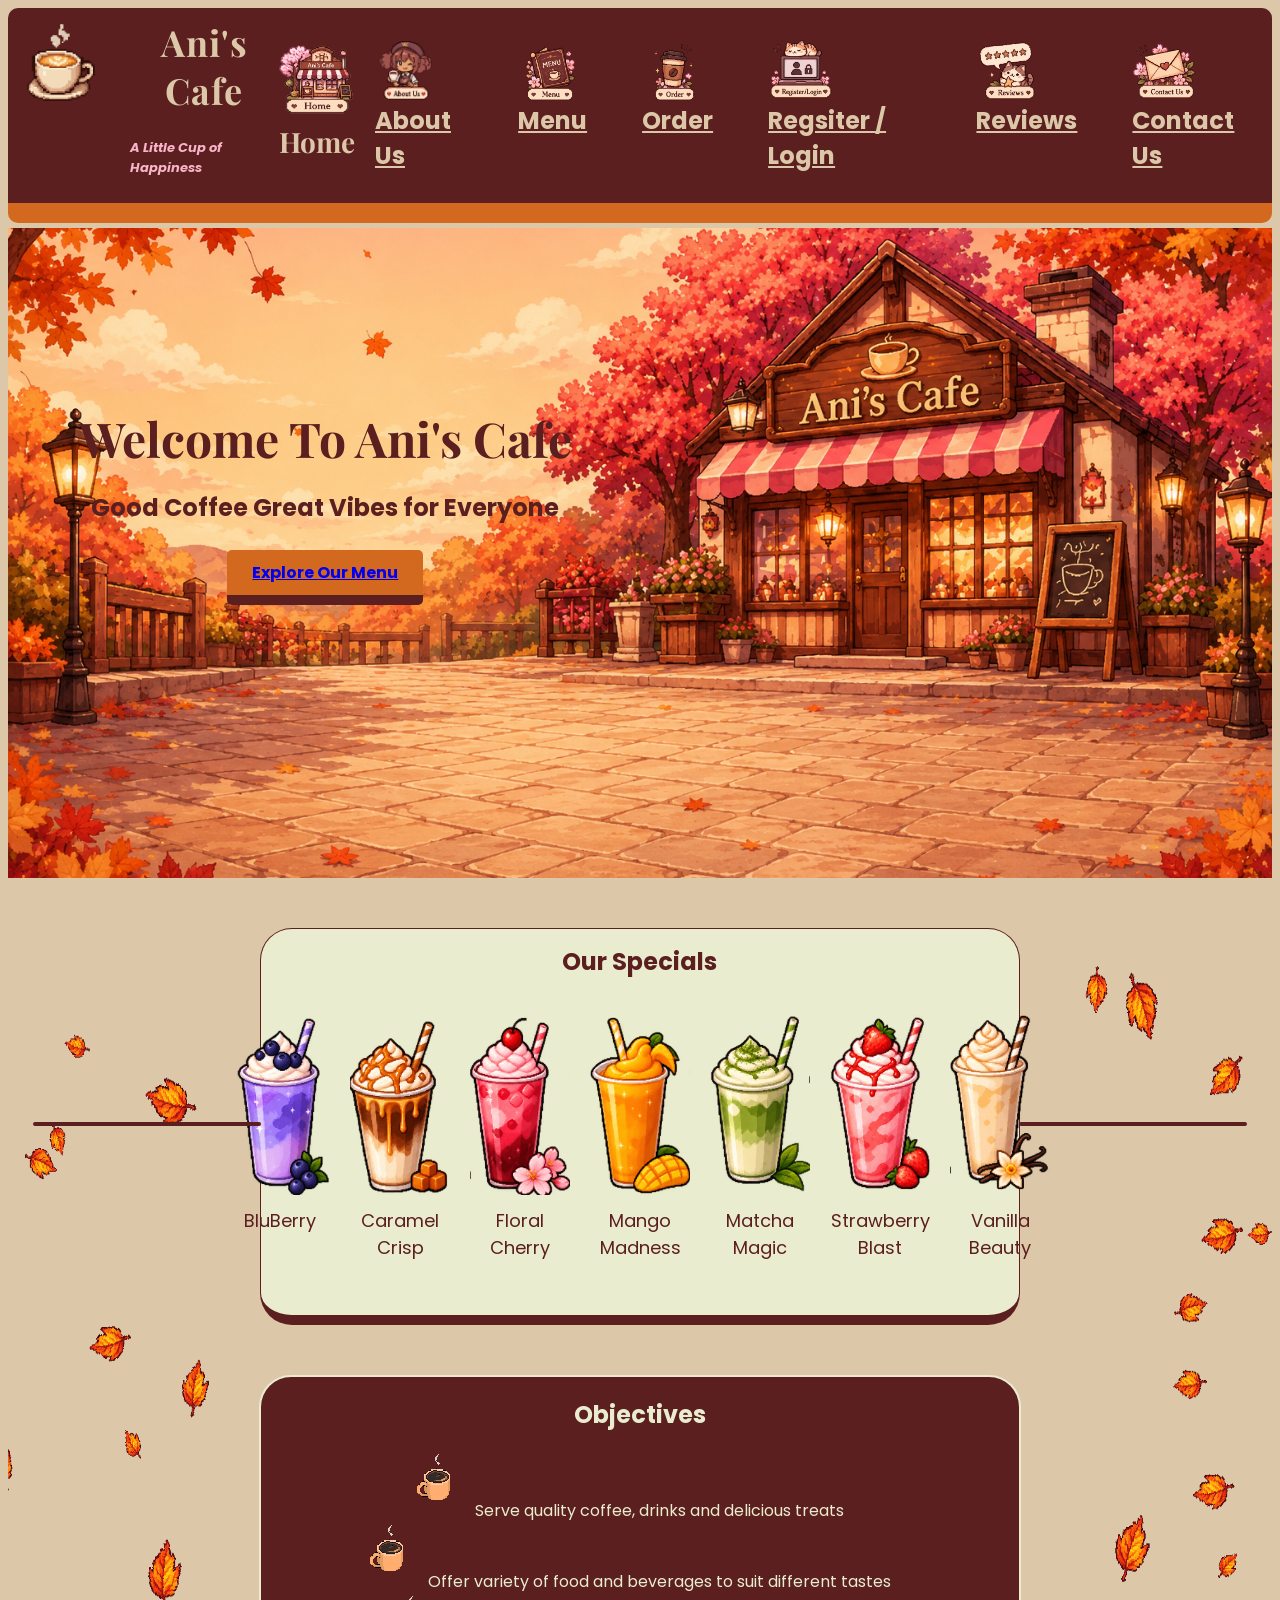
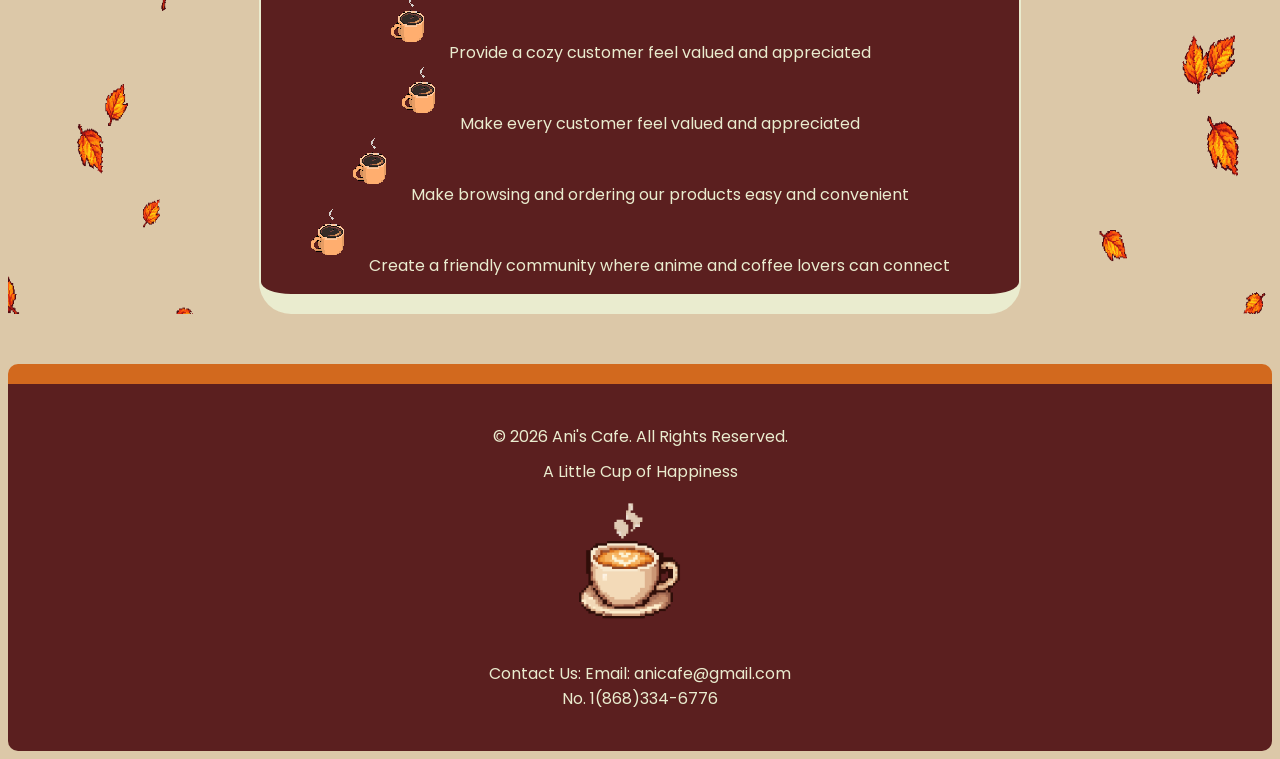
<file: index.html>
<!DOCTYPE html>
<html lang = "en-US">
	<head>
	<meta charset = "UTF-8">
	<meta name ="viewport" content = "width=device-width , initial-scale = 1.0">
	<meta name = "description" content =" An online cafe">
	<link rel="stylesheet" href = "stylesheet.css">
	<title> Ani's Cafe </title>

	</head>
	<body>
	<header>
	<div class = "title">
	
		<img src = "IMAGES/coffee.png" alt = "coffee logo">
		<div>
		<h1 class = "logo"> Ani's Cafe </h1>
		<p><br><b><i> A Little Cup of Happiness</i></b> </p>
		</div>
	</div>
	<h2 class = "home" ><img src ="IMAGES/homelogo1.png" alt = "home logo"> <br>Home </h2>
	
	<div class= "nav">
	
	<ul>
	
		<li>
		<h2> 
		<a href = "aboutus.html">
		<img src ="IMAGES/aboutuslogo.png" alt= "about us logo"> About Us </a></h2>
		</li>
		
		<li>
		<h2>
		<a href = "menu.html">
		<img src ="IMAGES/menulogo1.png" alt= "menu logo">Menu </a></h2>
		</li>
		
		<li>
		<h2>
		<a href = "order.html"> 
		<img src ="IMAGES/orderlogo1.png" alt= "order logo">Order </a></h2>
		</li>
		
		<li>
		<h2>
		<a href = "registerlogin.html"> 
		<img src ="IMAGES/registerlogo1.png" alt= "register login logo">Regsiter / Login </a></h2>
		</li>
		
		<li> 
		<h2>
		<a href = "reviews.html"> 
		<img src ="IMAGES/reviewslogo1.png" alt= "reviews logo">Reviews </a></h2>
		</li>
		
		<li>
		<h2>
		<a href = "contactus.html"> 
		<img src ="IMAGES/contactuslogo1.png" alt= "contact us logo">Contact Us </a></h2>
		</li>
		
	</ul>
	
	</div>
	</header>
	
	<main>
	<section class ="welcomes">
	<div class = "welcome">
		<h2> Welcome To Ani's Cafe</h2>
		<p><b>Good Coffee Great Vibes for Everyone</b></p>
		<div class = "menulink"><b>
			<a href = "menu.html"> Explore Our Menu </a>
		</b>
		</div>
	</div>
	
	
	
	</section>
	<div class ="underhead">
		<section class ="obj">
		
		<h2>Our Specials</h2>
		
		<ul>
			<li> 
			<img src = "IMAGES/bluberry.png" alt = "Bluberry Frappe">
			<p>BluBerry</p>
			</li>
		
		
			<li> 
			<img src = "IMAGES/caramelcrisp.png" alt = "Caramel Frappe">
			<p>Caramel Crisp</p>
			</li>
		
		
			<li>
			<img src = "IMAGES/floralcherry.png" alt = "Floral Cherry Frappe">
			<p> Floral Cherry</p>
			</li>
		
		
			<li>
			<img src = "IMAGES/mangomadness.png" alt = "Mango Frappe">
			<p>Mango Madness</p>
			</li>
		
		
			<li>
			<img src = "IMAGES/matchamagic.png" alt = "Matcha Frappe">
			<p> Matcha Magic</p>
			</li>
		
		
			<li>
			<img src = "IMAGES/strawberryblast.png" alt = "Strawberry Frappe">
			<p> Strawberry Blast</p>
			</li>
		
		
			<li>
			<img src = "IMAGES/vanillabeauty.png" alt = "Vanilla Frappe">
			<p> Vanilla Beauty</p>
			</li>
		</ul>
		</section>
		<section class = "objectives">
			<h2> Objectives</h2>
			<ol>
				<li>Serve quality coffee, drinks and delicious treats </li>
				<li>Offer variety of food and beverages to suit different tastes </li>
				<li>Provide a cozy customer feel valued and appreciated </li>
				<li>Make every customer feel valued and appreciated </li>
				<li>Make browsing and ordering our products easy and convenient </li>
				<li>Create a friendly community where anime and coffee lovers can connect </li>
			</ol>	
		</section>
	</div>
	</main>
	
	<footer>
		<p> &copy; 2026 Ani's Cafe. All Rights Reserved. </p>
		<p> A Little Cup of Happiness </p>
		<img src = "IMAGES/coffee.png" alt = "coffee logo">
		<p> Contact Us: Email: anicafe@gmail.com <br> No. 1(868)334-6776</p>
	</footer>
	</body>
</html>
</file>
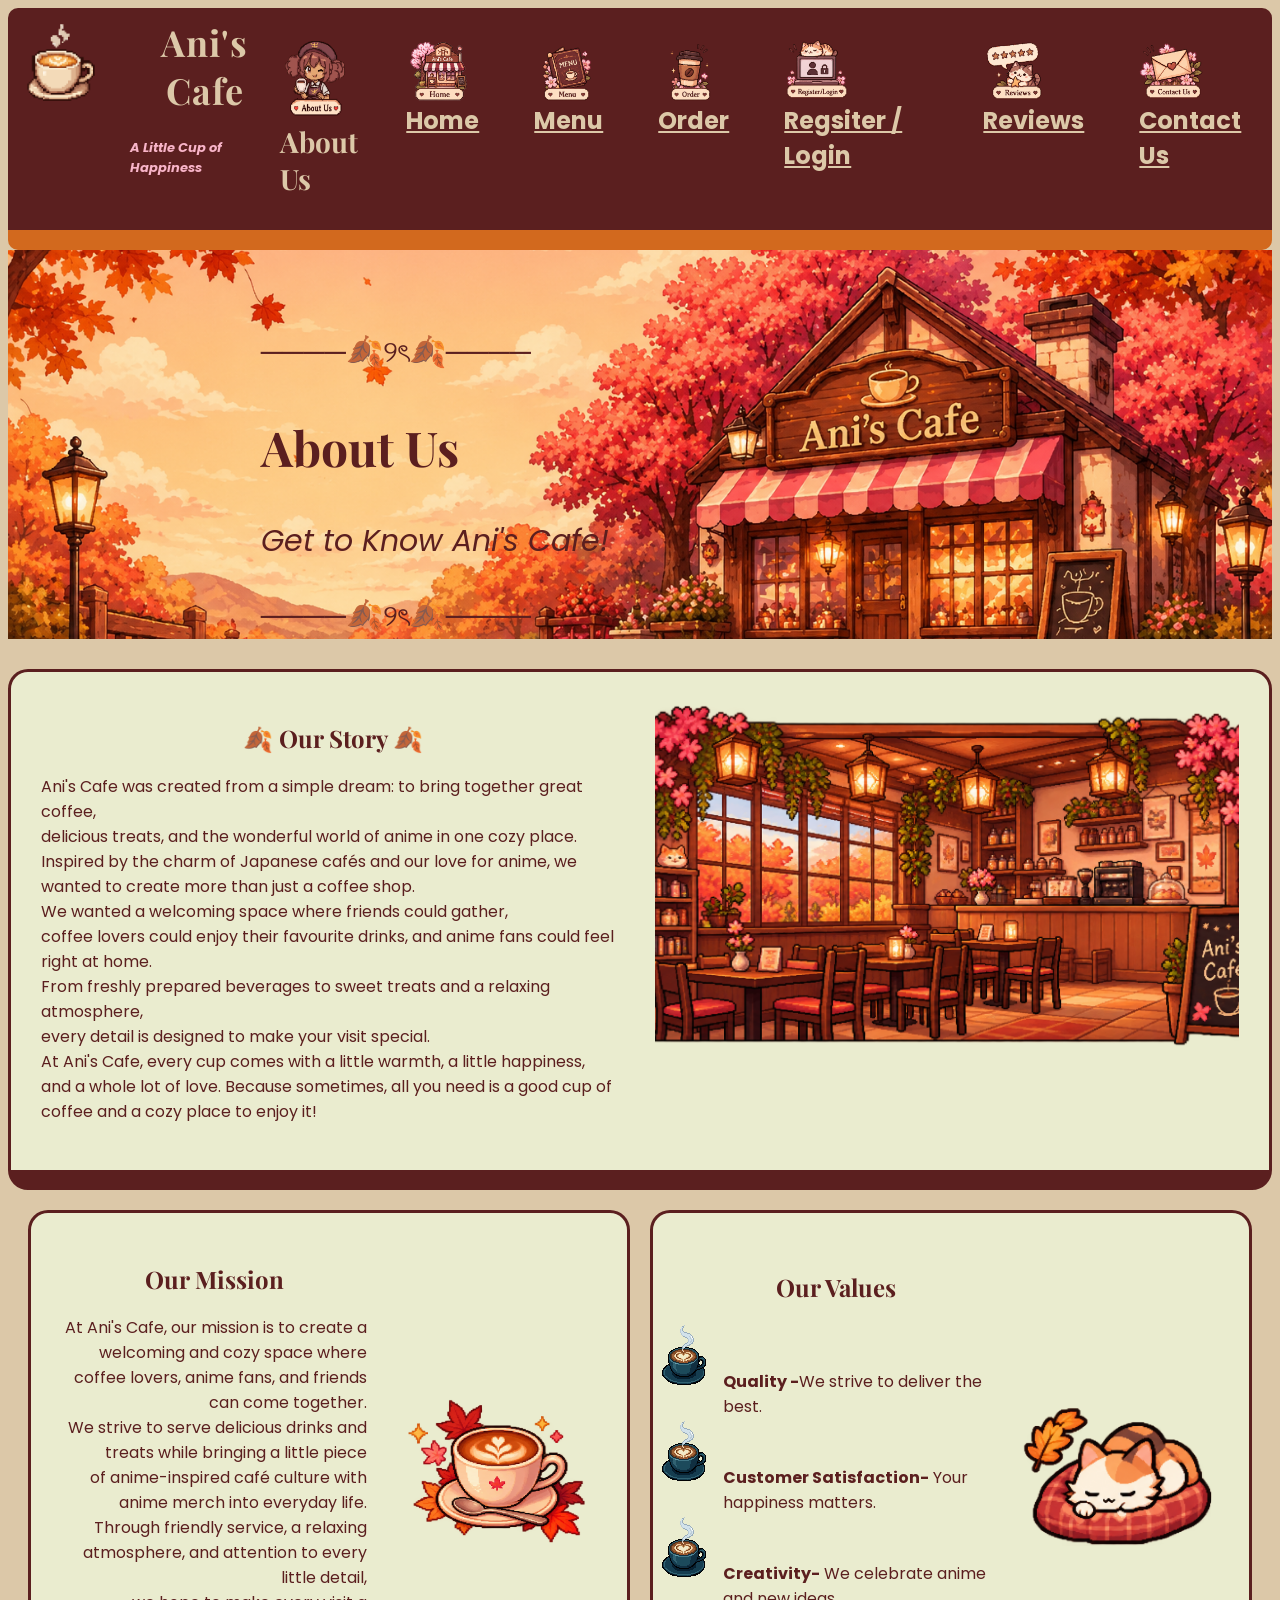
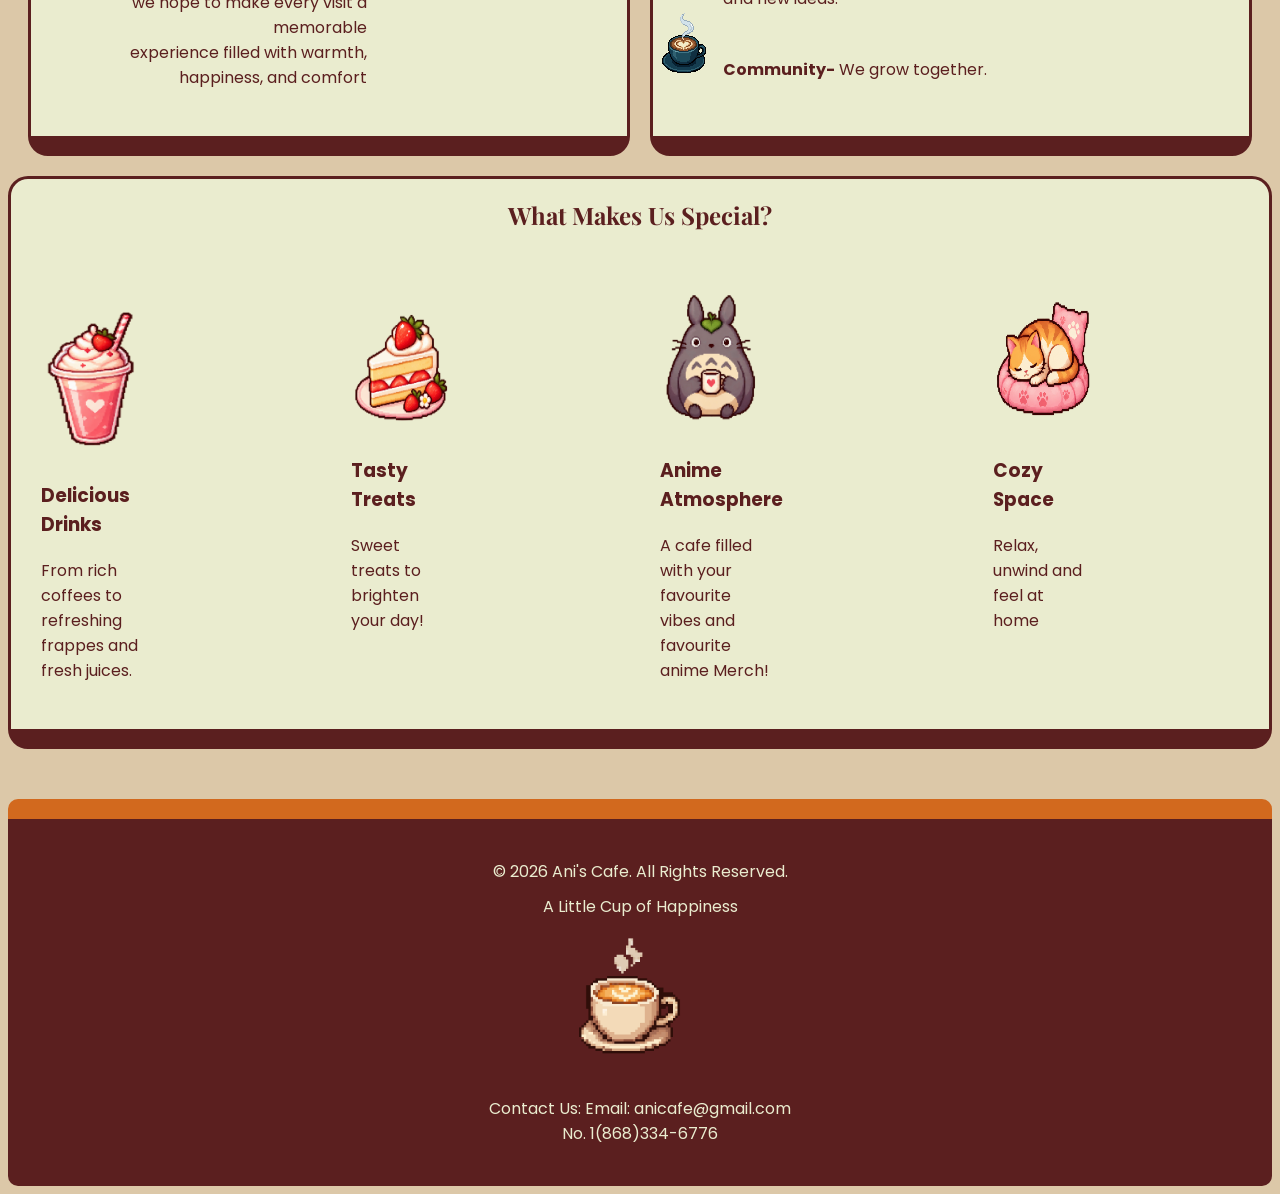
<file: aboutus.html>
<!DOCTYPE html>
<html lang = "en-US">
	<head>
	<meta charset = "UTF-8">
	<meta name ="viewport" content = "width=device-width , initial-scale = 1.0">
	<meta name = "description" content =" An online cafe">
	<link rel="stylesheet" href = "stylesheet.css">
	<title> Ani's Cafe </title>

	</head>
	<body>
	<header>
	<div class = "title">
	
		<img src = "IMAGES/coffee.png" alt = "coffee logo">
		<div>
		<h1 class = "logo"> Ani's Cafe </h1>
		<p><br><b><i> A Little Cup of Happiness</i></b> </p>
		</div>
	</div>
	<h2 class = "home" ><img src ="IMAGES/aboutuslogo.png" alt = "about us logo"> <br> About Us </h2>
	
	<div class= "nav">
	
	<ul>
	
		<li>
		<h2> 
		<a href = "index.html">
		<img src ="IMAGES/homelogo1.png" alt= "home logo"> Home </a></h2>
		</li>
		
		<li>
		<h2>
		<a href = "menu.html">
		<img src ="IMAGES/menulogo1.png" alt= "menu logo">Menu </a></h2>
		</li>
		
		<li>
		<h2>
		<a href = "order.html"> 
		<img src ="IMAGES/orderlogo1.png" alt= "order logo">Order </a></h2>
		</li>
		
		<li>
		<h2>
		<a href = "registerlogin.html"> 
		<img src ="IMAGES/registerlogo1.png" alt= "register login logo">Regsiter / Login </a></h2>
		</li>
		
		<li> 
		<h2>
		<a href = "reviews.html"> 
		<img src ="IMAGES/reviewslogo1.png" alt= "reviews logo">Reviews </a></h2>
		</li>
		
		<li>
		<h2>
		<a href = "contactus.html"> 
		<img src ="IMAGES/contactuslogo1.png" alt= "contact us logo">Contact Us </a></h2>
		</li>
		
	</ul>
	
	</div>
	
	</header>
	
	<main>
	<section class ="aboutus">
	<div class ="acontent">
	<p>────🍂୨ৎ🍂────</p>
	<h2> About Us</h2>
	<p><i> Get to Know Ani's Cafe!</i></p>
	<p>────🍂୨ৎ🍂────</p>
	</div>
	</section>
	
	<section class= "story">
	<div class ="storycontent">
		<div>
		<h2>🍂	Our Story  🍂</h2>
		<p>Ani's Cafe was created from a simple dream: to bring together great coffee,<br> delicious treats, and the wonderful world of anime in one cozy place.
		<br>Inspired by the charm of Japanese cafés and our love for anime, we wanted to create more than just a coffee shop.<br> We wanted a welcoming space where friends could gather,<br> coffee lovers could enjoy their favourite drinks, and anime fans could feel right at home.
		<br>From freshly prepared beverages to sweet treats and a relaxing atmosphere, <br>every detail is designed to make your visit special.
		<br>At Ani's Cafe, every cup comes with a little warmth, a little happiness, <br>and a whole lot of love. Because sometimes, all you need is a good cup of coffee and a cozy place to enjoy it! </p>
		</div>
		
		<div>
		<img src = "IMAGES/autumnint.png" alt = "cafe interrior image"> 
		</div>
	</div>
	</section>
	<section class ="missionval">
		<div class = "mission">
			<div class ="missioncont">
				<h2> Our Mission</h2>
				<p> At Ani's Cafe, our mission is to create a welcoming and cozy space where<br> coffee lovers, anime fans, and friends can come together.<br> We strive to serve delicious drinks and treats while bringing a little piece <br>of anime-inspired café culture with anime merch into everyday life.<br> Through friendly service, a relaxing atmosphere, and attention to every little detail,<br> we hope to make every visit a memorable <br>experience filled with warmth, happiness, and comfort </p>
			</div>
			<div>
				<img src = "IMAGES/coffeeval.png" alt="coffee in a cup">
			</div>
		</div>
	
		<div class ="values">
			<div class = "valcont">
				<h2> Our Values</h2>
				<ul>
					<li> <b>Quality -</b>We strive to deliver the best.</li>
					<li> <b>Customer Satisfaction-</b> Your happiness matters.</li>
					<li> <b>Creativity-</b> We celebrate anime and new ideas.</li>
					<li> <b>Community-</b> We grow together.</li>
				</ul>
			</div>
			
			<div>
				<img src = "IMAGES/Kakitty.png" alt = "sleepping cat">
			</div>
		</div>
	</section>	
		<div class = "special">
		<h2> What Makes Us Special?</h2>
			<div class = "specialty">
				<div class = "delidrinks">
				<br><img src = "IMAGES/DD.png" alt= "pink frappe">
				<h3>Delicious Drinks</h3>
				<p> From rich coffees to refreshing <br>frappes and fresh juices.</p>
				</div>
				
				<div class = "tasttreat">
				<img src = "IMAGES/AA.png" alt = "strawberry cake">
				<h3> Tasty Treats </h3>
				<p> Sweet treats to brighten your day!</p>
				</div>
				
				<div class = "animeat">
				<img src = "IMAGES/atmos.png" alt = "picture of totoro holding coffee cup">
				<h3> Anime Atmosphere </h3>
				<p> A cafe filled with your favourite<br> vibes and favourite anime Merch! </p>
				</div>
				
				<div class = "cozys">
				<img src = "IMAGES/CS.png" alt = "sleeping cat">
				<h3> Cozy Space  </h3>
				<p> Relax, unwind and feel at home </p>
				</div>
			</div>
		</div>
	</main>
	<footer>
		<p> &copy; 2026 Ani's Cafe. All Rights Reserved. </p>
		<p> A Little Cup of Happiness </p>
		<img src = "IMAGES/coffee.png" alt = "coffee logo">
		<p> Contact Us: Email: anicafe@gmail.com <br> No. 1(868)334-6776</p>
	</footer>
	</body>
	</html>
</file>
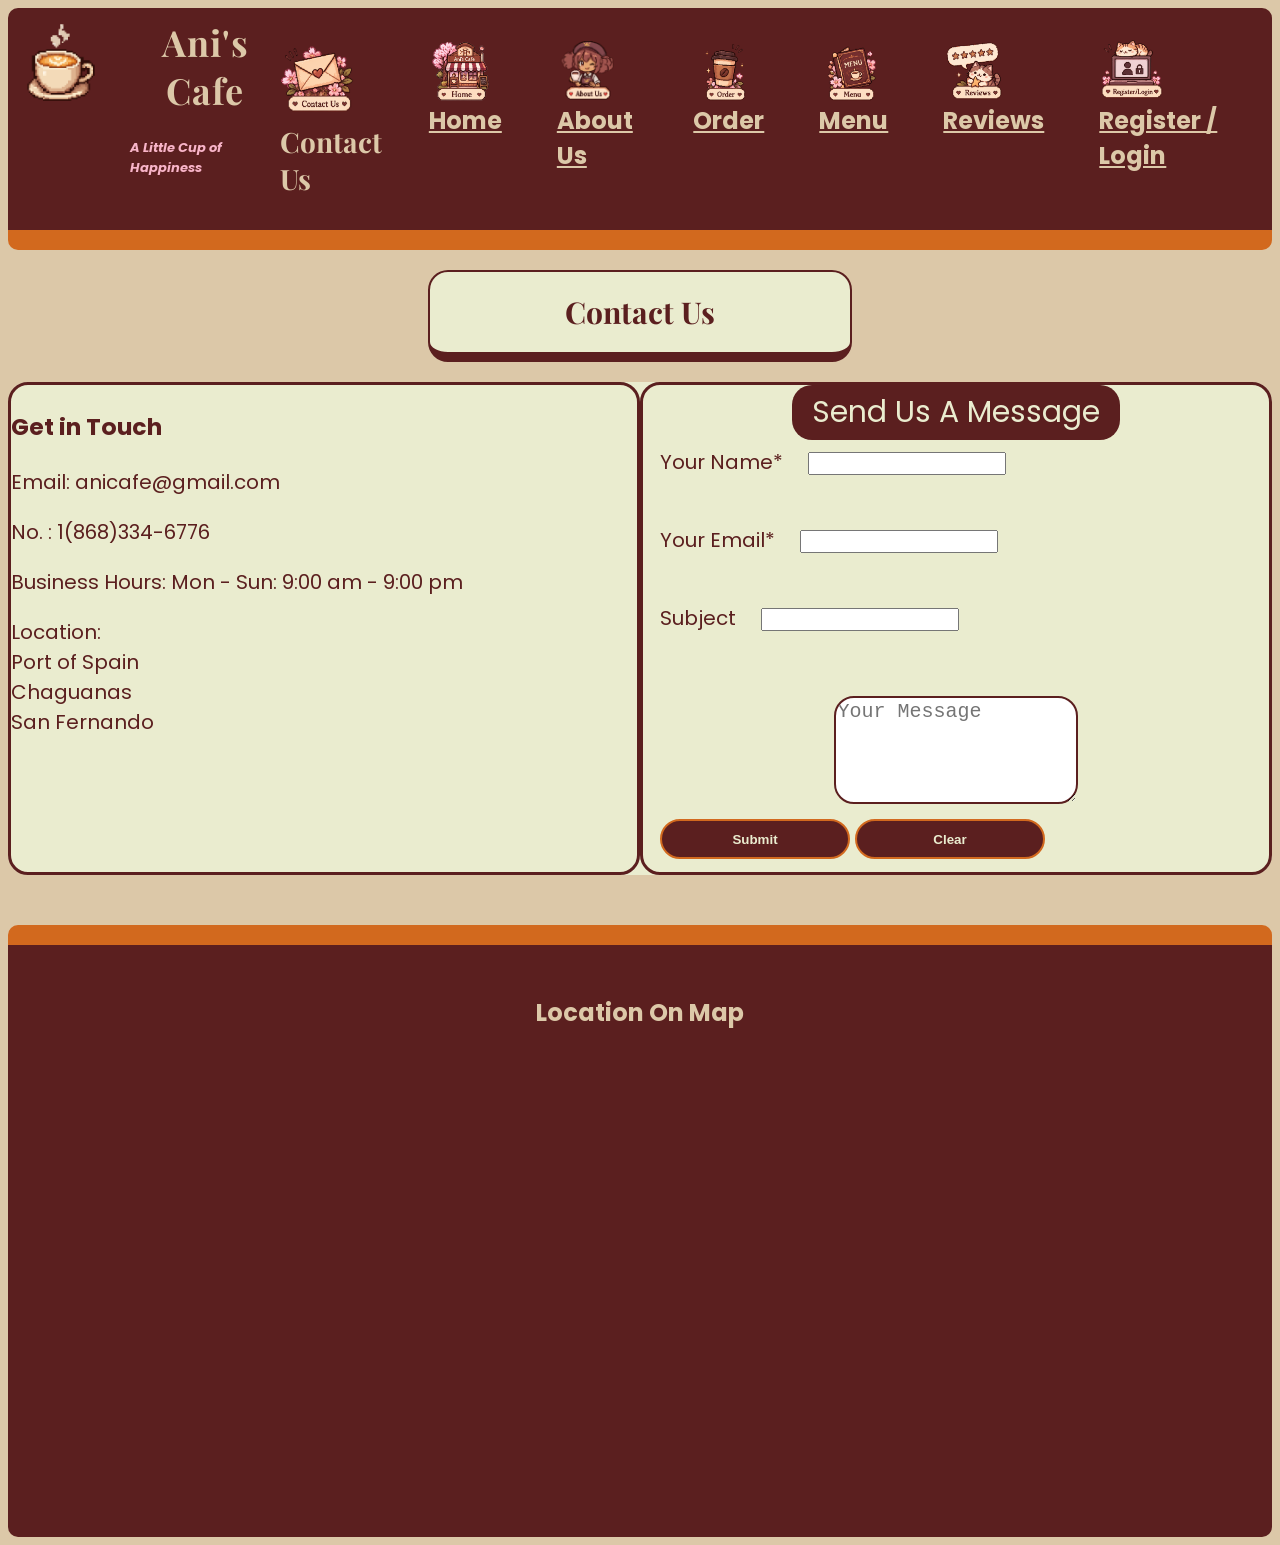
<file: contactus.html>
<!DOCTYPE html>
<html lang = "en-US">
	<head>
	<meta charset = "UTF-8">
	<meta name ="viewport" content = "width=device-width , initial-scale = 1.0">
	<meta name = "description" content =" An online cafe">
	<link rel="stylesheet" href = "stylesheet.css">
	<title> Ani's Cafe </title>

	</head>
	<body>
	<header>
	<div class = "title">
	
		<img src = "IMAGES/coffee.png" alt = "coffee logo">
		<div>
		<h1 class = "logo"> Ani's Cafe </h1>
		<p><br><b><i> A Little Cup of Happiness</i></b> </p>
		</div>
	</div>
	<h2 class = "home" ><img src ="IMAGES/contactuslogo1.png" alt = " contact us logo"> <br> Contact Us </h2>
	
	<div class= "nav">
	
	<ul>
	
		<li>
		<h2> 
		<a href = "index.html">
		<img src ="IMAGES/homelogo1.png" alt= "home logo"> Home </a></h2>
		</li>
		
		<li>
		<h2>
		<a href = "aboutus.html">
		<img src ="IMAGES/aboutuslogo.png" alt= "about us logo">About Us </a></h2>
		</li>
		
		<li>
		<h2>
		<a href = "order.html"> 
		<img src ="IMAGES/orderlogo1.png" alt= "order logo">Order </a></h2>
		</li>
		
		<li>
		<h2>
		<a href = "menu.html"> 
		<img src ="IMAGES/menulogo1.png" alt= "menu logo">Menu </a></h2>
		</li>
		
		<li> 
		<h2>
		<a href = "reviews.html"> 
		<img src ="IMAGES/reviewslogo1.png" alt= "reviews logo">Reviews </a></h2>
		</li>
		
		<li>
		<h2>
		<a href = "registerlogin.html"> 
		<img src ="IMAGES/registerlogo1.png" alt= "register login logo">Register / Login </a></h2>
		</li>
		
	</ul>
	
	</div>
	</header>
	<main class = "contactus">
		<h2> Contact Us </h2>
		<div class ="contactloc-message">
			<div class = "contactloc">
			 <h3> Get in Touch</h3>
				<p> Email: anicafe@gmail.com</p>
				<p> No. : 1(868)334-6776 </p>
				<p> Business Hours: Mon - Sun: 9:00 am - 9:00 pm</p>
				<p> Location: <br> Port of Spain <br> Chaguanas <br> San Fernando </p>
			</div>
			<form>
				<fieldset class ="message">
				
				 <legend> Send Us A Message </legend>
					<label for = "mesname">Your Name* </label>
					<input type ="text" id = "mesname" name ="mesname" required>
					<br>
					<label for = "mesmail"> Your Email* </label>
					<input type= "email" id ="mesmail" name ="mesmail" required>
					<br>
					<label for = "subject"> Subject </label>
					<input type ="text" id = "subject" name = "subject">
					<br>
					<textarea name = "yourmessage" placeholder = "Your Message"></textarea>
					
					<button type = "submit" onclick = "alert ('Message Sent')"> Submit </button>
					<button type = "reset"> Clear </button>
				</fieldset>
			</form>
			
		</div>
	</main>
	<footer>
		<h2> Location On Map </h2>
		<iframe src="https://www.google.com/maps/embed?pb=!1m12!1m8!1m3!1d15682.59076285606!2d-61.56461804214119!3d10.684430481768626!3m2!1i1024!2i768!4f13.1!2m1!1scafe%20near%20Trinidad!5e0!3m2!1sen!2stt!4v1795655504029!5m2!1sen!2stt" width="600" height="450" style="border:0;" allowfullscreen="" loading="lazy" referrerpolicy="strict-origin-when-cross-origin"></iframe>
		
		
	</footer>
	</body>
	</html>
</file>
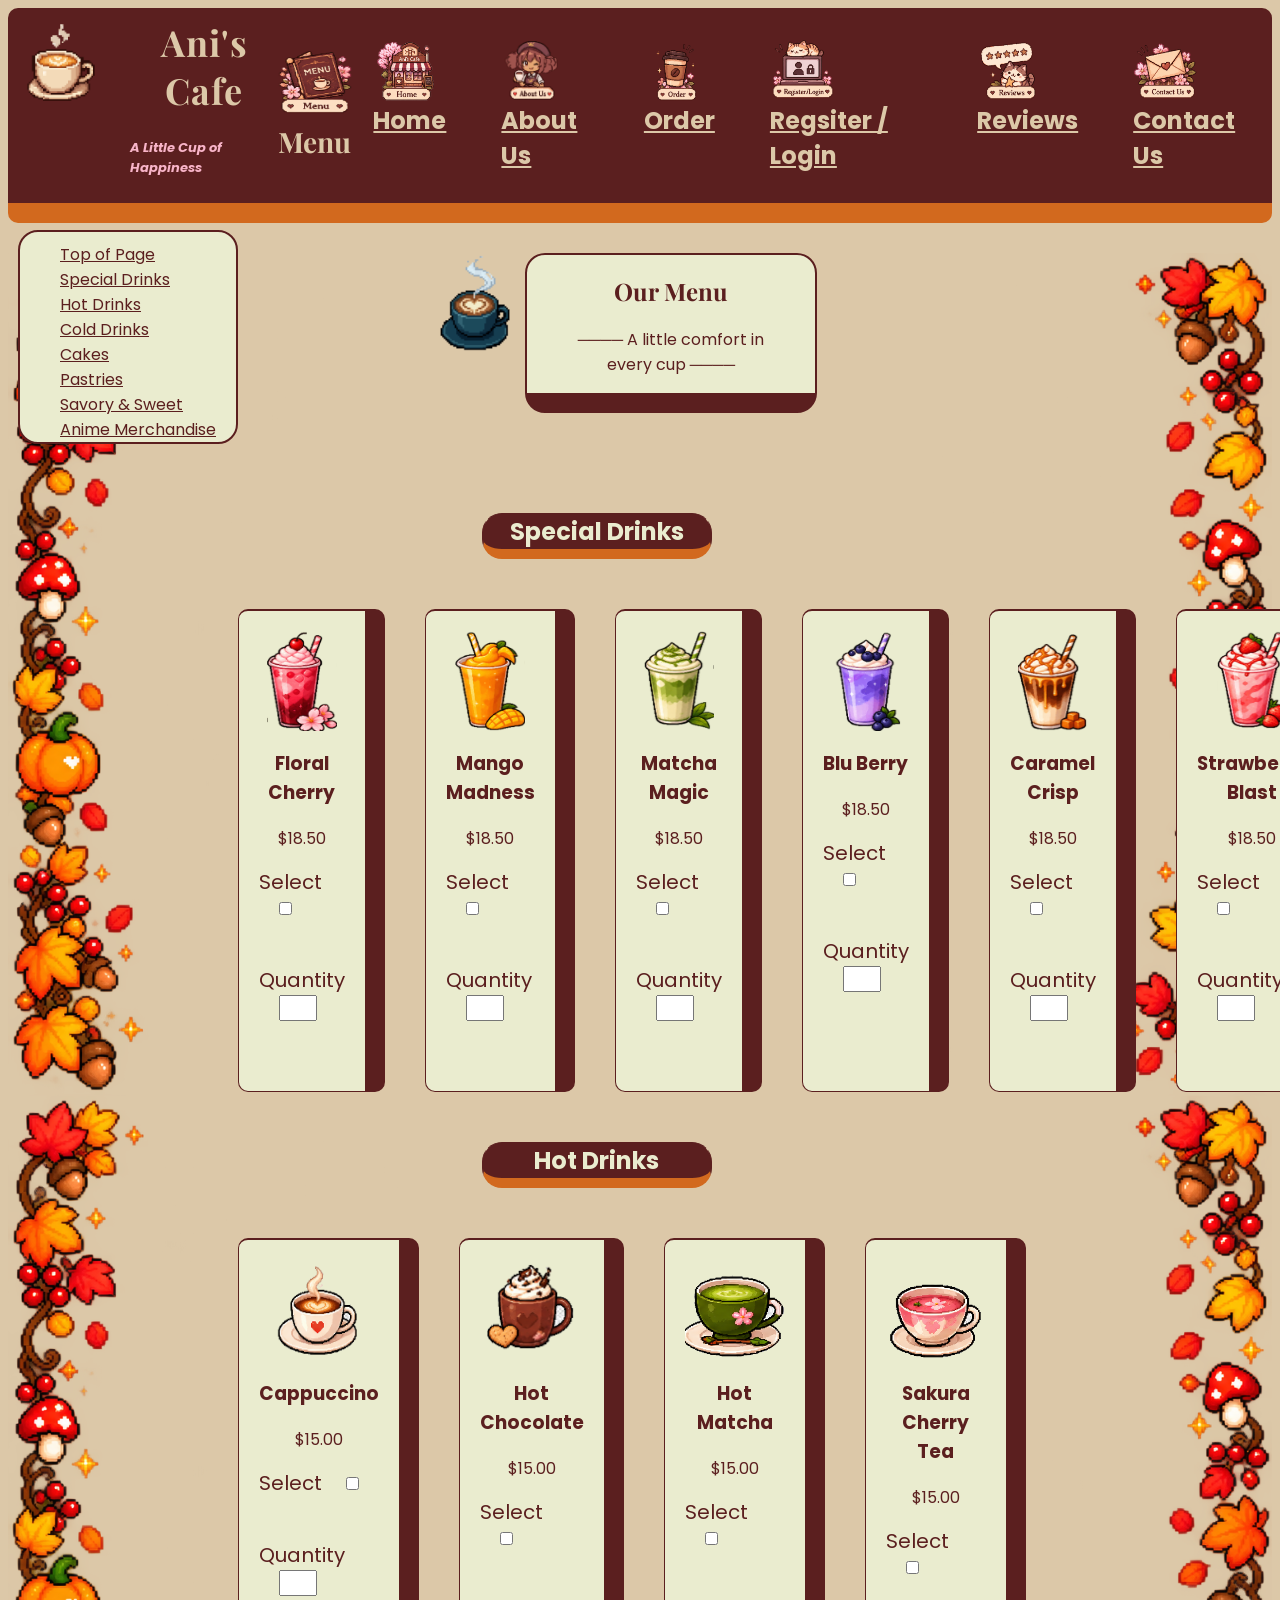
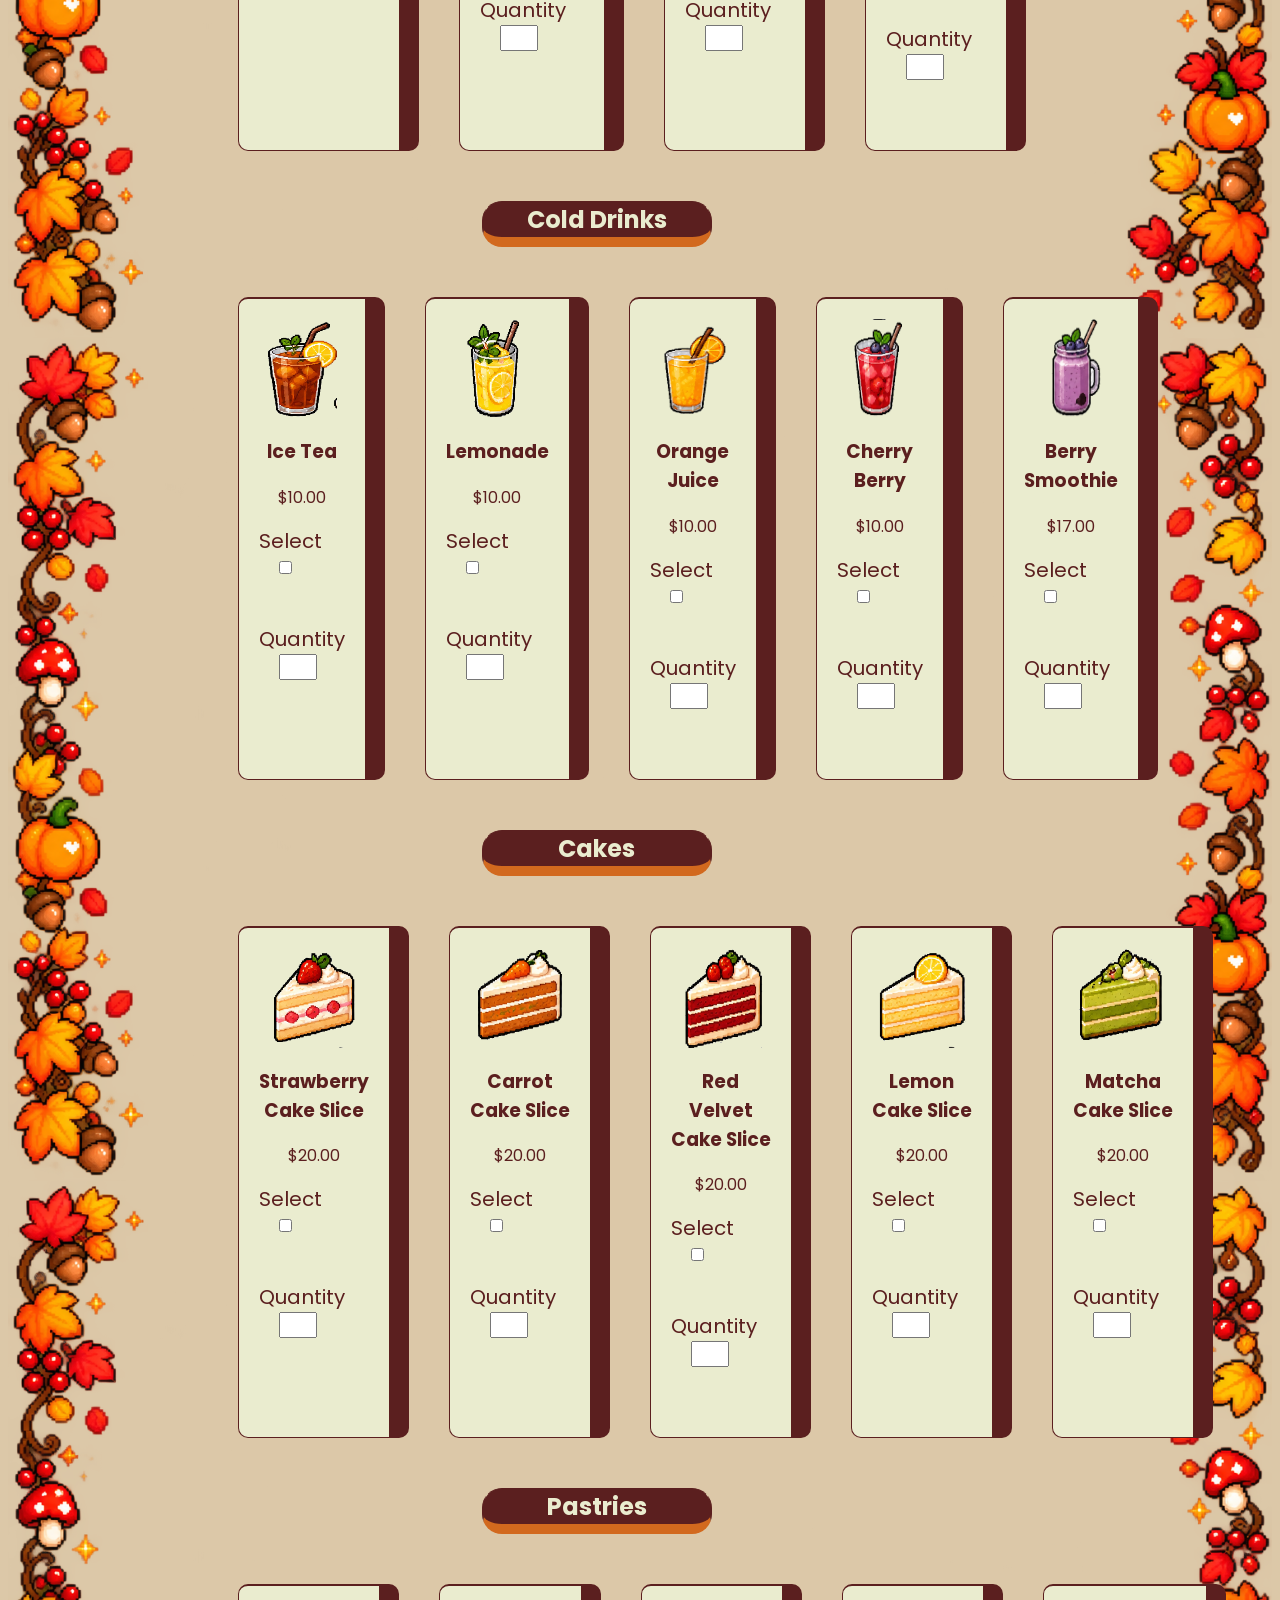
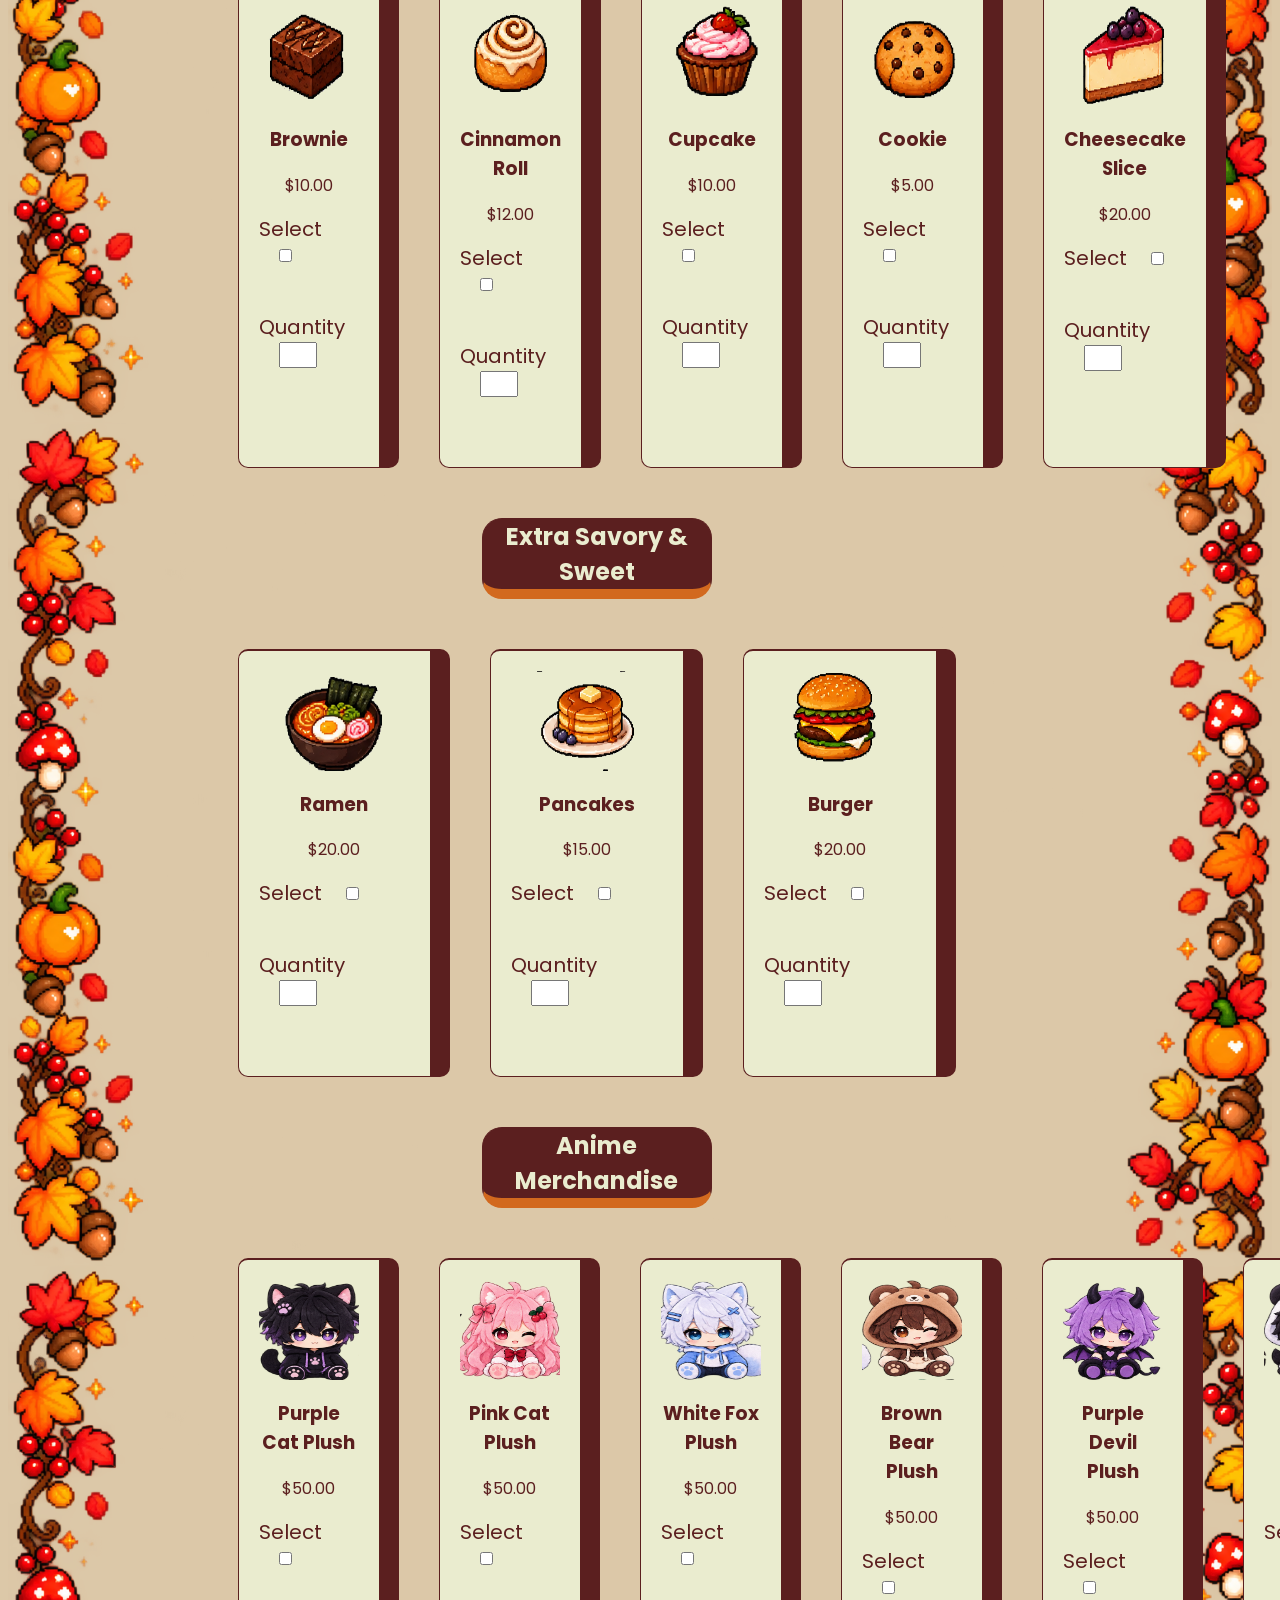
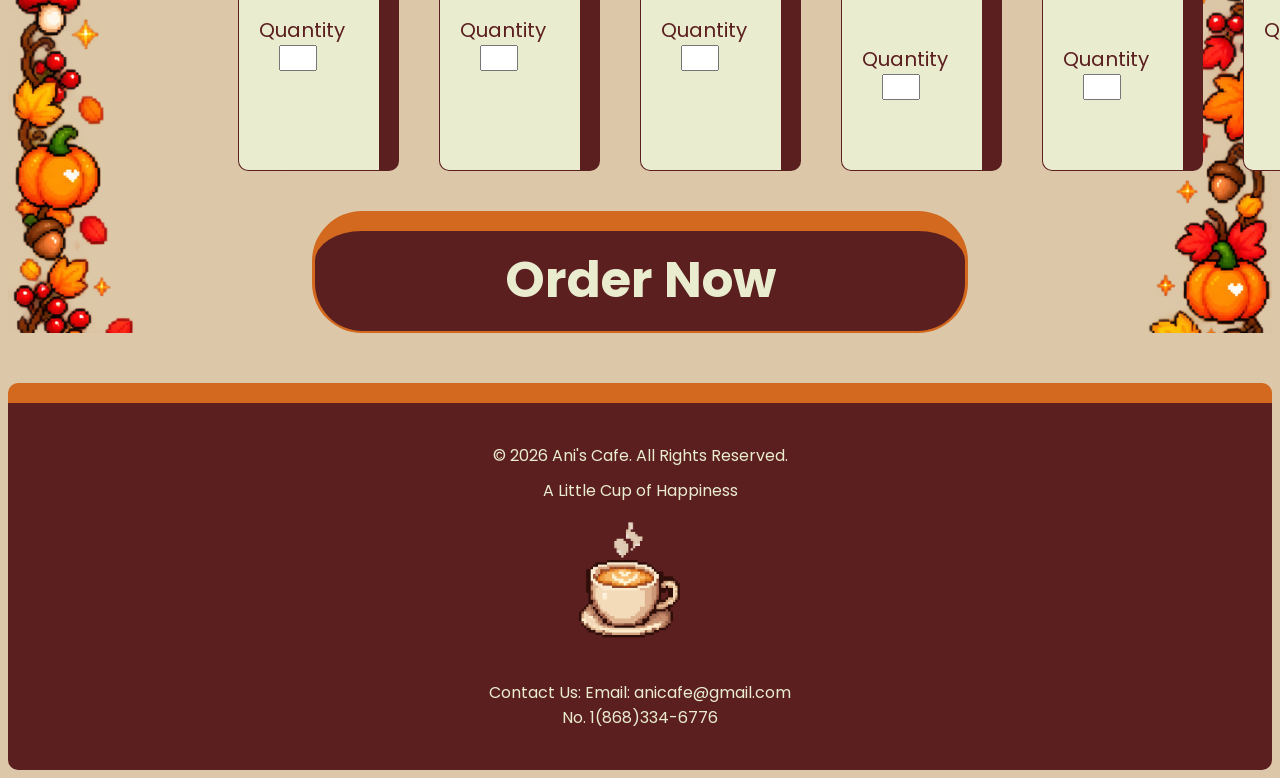
<file: menu.html>
<!DOCTYPE html>
<html lang = "en-US">
	<head>
	<meta charset = "UTF-8">
	<meta name ="viewport" content = "width=device-width , initial-scale = 1.0">
	<meta name = "description" content =" An online cafe">
	<link rel="stylesheet" href = "stylesheet.css">
	<title> Ani's Cafe </title>

	</head>
	<body>
	<header id = "top">
	<div class = "title">
	
		<img src = "IMAGES/coffee.png" alt = "coffee logo">
		<div>
		<h1 class = "logo"> Ani's Cafe </h1>
		<p><br><b><i> A Little Cup of Happiness</i></b> </p>
		</div>
	</div>
	<h2 class = "home" ><img src ="IMAGES/menulogo1.png" alt = "menu logo"> <br> Menu </h2>
	
	<div class= "nav">
	
	<ul>
	
		<li>
		<h2> 
		<a href = "index.html">
		<img src ="IMAGES/homelogo1.png" alt= "home logo"> Home </a></h2>
		</li>
		
		<li>
		<h2>
		<a href = "aboutus.html">
		<img src ="IMAGES/aboutuslogo.png" alt= "about us logo">About Us </a></h2>
		</li>
		
		<li>
		<h2>
		<a href = "order.html"> 
		<img src ="IMAGES/orderlogo1.png" alt= "menu logo">Order </a></h2>
		</li>
		
		<li>
		<h2>
		<a href = "registerlogin.html"> 
		<img src ="IMAGES/registerlogo1.png" alt= "register login logo">Regsiter / Login </a></h2>
		</li>
		
		<li> 
		<h2>
		<a href = "reviews.html"> 
		<img src ="IMAGES/reviewslogo1.png" alt= "reviews logo">Reviews </a></h2>
		</li>
		
		<li>
		<h2>
		<a href = "contactus.html"> 
		<img src ="IMAGES/contactuslogo1.png" alt= "contact us logo">Contact Us </a></h2>
		</li>
		
	</ul>
	
	</div>
	
	</header>
	<main class = "menumain">
		<section >
			
			<div class = "titlemenu">
				<div class = "coffeelogo">
					<img src = "IMAGES/coffeehotre.gif" alt ="coffee in a cup">
				</div>
			
			
				<div class =" titlesub">
					<h2> Our Menu </h2>
					<p> ──── A little comfort in every cup ──── </p>
				</div>
			</div>	
			<div class = "menudivide">
			<nav>
				<ul>
					<li> <a href = "#top"><u> Top of Page </u></a></li>
					<li ><a href = "#menu0"><u>Special Drinks</u></a></li>
					<li ><a href = "#menu1"><u>Hot Drinks</u></a></li>
					<li ><a href = "#menu2"><u> Cold Drinks </u></a></li>
					<li ><a href = "#menu3" ><u>Cakes </u></a></li>
					<li ><a href = "#pastries" ><u> Pastries </u></a></li>
					<li ><a href = "#savsweet" ><u> Savory &amp; Sweet </u></a></li>
					<li ><a href = "#merch" ><u> Anime Merchandise </u></a></li>
				</ul>
			</nav>
				
			</div>	
			
		</section>
		
		<section>
		<div class = "menus">
			<div id ="menu0">
					<h2> Special Drinks</h2>
						<div id = "featured">
						
							<div class = "floralcherry">
								<img src ="IMAGES/floralcherry.png" alt = "floral cherry frappe">
								<h3> Floral Cherry </h3>
								<p> &dollar;18.50 </p>
								<form class ="option">
									
									<label for = "floralselection">Select</label>
									<input type = "checkbox" id = "floralselection" name = "selection"> 
									<label for = "floralquantity"> Quantity</label>
									<input type = "number" id = "floralquantity" name="quantity" min="0" max="20"> 
									
								</form>
							</div>
							<div class = "mangomadness">
								<img src ="IMAGES/mangomadness.png" alt = "mango madness frappe">
								<h3> Mango Madness </h3>
								<p> &dollar;18.50 </p>
								<form class ="option">
									
									<label for = "mangoselection">Select</label>
									<input type = "checkbox" id = "mangoselection" name = "selection"> 
									<label for = "mangoquantity"> Quantity</label>
									<input type = "number" id = "mangoquantity" name="quantity" min="0" max="20"> 
									
								</form>
							</div>
							<div class = "matchamagic">
								<img src ="IMAGES/matchamagic.png" alt = "matcha magic frappe">
								<h3> Matcha Magic </h3>
								<p> &dollar;18.50 </p>
								<form class ="option">
									
									<label for = "matchaselection">Select</label>
									<input type = "checkbox" id = "matchaselection" name = "selection"> 
									<label for = "matchaquantity"> Quantity</label>
									<input type = "number" id = "matchaquantity" name="quantity" min="0" max="20"> 
									
								</form>
							</div>
							<div class = "bluberry">
								<img src ="IMAGES/bluberry.png" alt = "blue berry frappe">
								<h3> Blu Berry </h3>
								<p> &dollar;18.50 </p>
								<form class ="option">
									
									<label for = "bluberryselection">Select</label>
									<input type = "checkbox" id = "bluberryselection" name = "selection"> 
									<label for = "bluberryquantity"> Quantity</label>
									<input type = "number" id = "bluberryquantity" name="quantity" min="0" max="20"> 
									
								</form>
							</div>
							<div class = "caramelcrisp">
								<img src ="IMAGES/caramelcrisp.png" alt = "caramel crisp frappe">
								<h3> Caramel Crisp </h3>
								<p> &dollar;18.50 </p>
								<form class ="option">
									
									<label for = "caramelselection">Select</label>
									<input type = "checkbox" id = "caramelselection" name = "selection"> 
									<label for = "caramelquantity"> Quantity</label>
									<input type = "number" id = "caramelquantity" name="quantity" min="0" max="20"> 
									
								</form>
							</div>
							<div class = "strawberryblast">
								<img src ="IMAGES/strawberryblast.png" alt = "strawberry blast frappe">
								<h3> Strawberry Blast </h3>
								<p> &dollar;18.50 </p>
								<form class ="option">
									
									<label for = "strawberryselection">Select</label>
									<input type = "checkbox" id = "strawberryselection" name = "selection"> 
									<label for = "strawberryquantity"> Quantity</label>
									<input type = "number" id = "strawberryquantity" name="quantity" min="0" max="20"> 
									
								</form>
							</div>
							<div class = "vanillabeauty">
								<img src ="IMAGES/vanillabeauty.png" alt = "vanilla beauty frappe">
								<h3> Vanilla Beauty </h3>
								<p> &dollar;18.50 </p>
								<form class ="option">
									
									<label for = "vanillaselection">Select</label>
									<input type = "checkbox" id = "vanillaselection" name = "selection"> 
									<label for = "vanillaquantity"> Quantity</label>
									<input type = "number" id = "vanillaquantity" name="quantity" min="0" max="20"> 
									
								</form>
							</div>
						</div>
			</div>
			
			<div id = "menu1">
				<h2> Hot Drinks</h2>
				<div id = "hotdrinks">	
					<div class = "cap">
						<img src ="IMAGES/menu1.png" alt = "capuccino">
						<h3> Cappuccino </h3>
						<p> &dollar;15.00 </p>
						<form class ="option">
							
							<label for = "capselection">Select</label>
							<input type = "checkbox" id = "capselection" name = "selection"> 
							<label for = "capquantity"> Quantity</label>
							<input type = "number" id = "capquantity" name="quantity" min="0" max="20"> 
							
						</form>
					</div>
					<div class ="hotchoc">
						<img src = "IMAGES/menu9.png" alt = "hot chocolate">
						<h3> Hot Chocolate </h3>
						<p> &dollar;15.00 </p>
						<form class ="option">
							
							<label for = "hotchocselection">Select</label>
							<input type = "checkbox" id = "hotchocselection" name = "selection"> 
							<label for = "hotchocquantity"> Quantity</label>
							<input type = "number" id = "hotchocquantity" name="quantity" min="0" max="20"> 
							
						</form>
					</div>
					<div class = "hotmatcha">
						<img src =" IMAGES/menu8.png" alt = " hot matcha">
						<h3> Hot Matcha </h3>
						<p> &dollar;15.00 </p>
						<form class ="option">
							
							<label for = "hotmatchaselection">Select</label>
							<input type = "checkbox" id = "hotmatchaselection" name = "selection"> 
							<label for = "hotmatchaquantity"> Quantity</label>
							<input type = "number" id = "hotmatchaquantity" name="quantity" min="0" max="20"> 
							
						</form>
					</div>
					<div class = "sakura">
						<img src = "IMAGES/menu10.png" alt="Sakura cherry tea">
						<h3> Sakura Cherry Tea </h3>
						<p> &dollar;15.00 </p>
						<form class ="option">
							
							<label for = "sakuraselection">Select</label>
							<input type = "checkbox" id = "sakuraselection" name = "selection"> 
							<label for = "sakuraquantity"> Quantity</label>
							<input type = "number" id = "sakuraquantity" name="quantity" min="0" max="20"> 
							
						</form>
					</div>
				</div>
			</div>
			<div id = "menu2">
				<h2> Cold Drinks </h2>
				<div id = "colddrinks">
					
				
					<div class = "icetea">
						<img src = "IMAGES/menu7.png" alt = "ice tea">
						<h3> Ice Tea</h3>
						<p> &dollar;10.00 </p>
						<form class ="option">
							
							<label for = "iceteaselection">Select</label>
							<input type = "checkbox" id = "iceteaselection" name = "selection"> 
							<label for = "iceteaquantity"> Quantity</label>
							<input type = "number" id = "iceteaquantity" name="quantity" min="0" max="20"> 
							
						</form>
					
					</div>
					<div class = "lemonade">
						<img src = "IMAGES/menu14.png" alt = "lemonade">
						<h3> Lemonade</h3>
						<p> &dollar;10.00 </p>
						<form class ="option">
							
							<label for = "lemonadeselection">Select</label>
							<input type = "checkbox" id = "lemonadeselection" name = "selection"> 
							<label for = "lemonadequantity"> Quantity</label>
							<input type = "number" id = "lemonadequantity" name="quantity" min="0" max="20"> 
							
						</form>
					
					</div>
					<div class = "orangj">
						<img src = "IMAGES/menu6.png" alt = "orange juice">
						<h3> Orange Juice</h3>
						<p> &dollar;10.00 </p>
						<form class ="option">
							
							<label for = "orangjselection">Select</label>
							<input type = "checkbox" id = "orangjselection" name = "selection"> 
							<label for = "orangjquantity"> Quantity</label>
							<input type = "number" id = "orangjquantity" name="quantity" min="0" max="20"> 
							
						</form>
					
					</div>
					<div class = "cherryberry">
						<img src = "IMAGES/menu11.png" alt = "cherry berry juice">
						<h3> Cherry Berry</h3>
						<p> &dollar;10.00 </p>
						<form class ="option">
							
							<label for = "cherryberryselection">Select</label>
							<input type = "checkbox" id = "cherryberryselection" name = "selection"> 
							<label for = "cherryberryquantity"> Quantity</label>
							<input type = "number" id = "cherryberryquantity" name="quantity" min="0" max="20"> 
							
						</form>
					
					</div>
					<div class = "berry">
						<img src = "IMAGES/menu13.png" alt = "berry smoothie">
						<h3> Berry Smoothie</h3>
						<p> &dollar;17.00 </p>
						<form class ="option">
							
							<label for = "berryselection">Select</label>
							<input type = "checkbox" id = "berryselection" name = "selection"> 
							<label for = "berryquantity"> Quantity</label>
							<input type = "number" id = "berryquantity" name="quantity" min="0" max="20"> 
							
						</form>
					
					</div>
					
				</div>
			</div>
			<div id = "menu3">
				<h2> Cakes </h2>
				<div id = "cakes">
					<div class = "strawberrycake">
							<img src = "IMAGES/menu19.png" alt = "strawberry cake">
							<h3> Strawberry Cake Slice</h3>
							<p> &dollar;20.00 </p>
							<form class ="option">
								
								<label for = "strawberrycselection">Select</label>
								<input type = "checkbox" id = "strawberrycselection" name = "selection"> 
								<label for = "strawberrycquantity"> Quantity</label>
								<input type = "number" id = "strawberrycquantity" name="quantity" min="0" max="20"> 
								
							</form>
						
					</div>
					<div class = "carrotcake">
							<img src = "IMAGES/menu20.png" alt = "carrot cake">
							<h3> Carrot Cake Slice</h3>
							<p> &dollar;20.00 </p>
							<form class ="option">
								
								<label for = "carrotcakeselection">Select</label>
								<input type = "checkbox" id = "carrotcakeselection" name = "selection"> 
								<label for = "carrotcakequantity"> Quantity</label>
								<input type = "number" id = "carrotcakequantity" name="quantity" min="0" max="20"> 
								
							</form>
						
					</div>
					<div class = "redvelvetcake">
							<img src = "IMAGES/menu21.png" alt = "red velvet cake">
							<h3> Red Velvet Cake Slice</h3>
							<p> &dollar;20.00 </p>
							<form class ="option">
								
								<label for = "redvelvetcakeselection">Select</label>
								<input type = "checkbox" id = "redvelvetcakeselection" name = "selection"> 
								<label for = "redvelvetcakequantity"> Quantity</label>
								<input type = "number" id = "redvelvetcakequantity" name="quantity" min="0" max="20"> 
								
							</form>
						
					</div>
					<div class = "lemoncake">
							<img src = "IMAGES/lemoncake.png" alt = "lemon cake">
							<h3> Lemon Cake Slice</h3>
							<p> &dollar;20.00 </p>
							<form class ="option">
								
								<label for = "lemoncakeselection">Select</label>
								<input type = "checkbox" id = "lemoncakeselection" name = "selection"> 
								<label for = "lemoncakequantity"> Quantity</label>
								<input type = "number" id = "lemoncakequantity" name="quantity" min="0" max="20"> 
								
							</form>
						
					</div>
					<div class = "matchacake">
							<img src = "IMAGES/matchaslice.png" alt = "matcha cake">
							<h3> Matcha Cake Slice</h3>
							<p> &dollar;20.00 </p>
							<form class ="option">
								
								<label for = "matchacakeselection">Select</label>
								<input type = "checkbox" id = "matchacakeselection" name = "selection"> 
								<label for = "matchacakequantity"> Quantity</label>
								<input type = "number" id = "matchacakequantity" name="quantity" min="0" max="20"> 
								
							</form>
						
					</div>
				</div>
				<h2> Pastries </h2>
				<div id = "pastries">
					<div class = "brownie">
							<img src = "IMAGES/menu16.png" alt = "brownie">
							<h3> Brownie</h3>
							<p> &dollar;10.00 </p>
							<form class ="option">
								
								<label for = "brownieselection">Select</label>
								<input type = "checkbox" id = "brownieselection" name = "selection"> 
								<label for = "browniequantity"> Quantity</label>
								<input type = "number" id = "browniequantity" name="quantity" min="0" max="20"> 
								
							</form>
						
					</div>
					<div class = "cinna">
							<img src = "IMAGES/menu17.png" alt = "cinnamon roll">
							<h3> Cinnamon Roll</h3>
							<p> &dollar;12.00 </p>
							<form class ="option">
								
								<label for = "cinnaselection">Select</label>
								<input type = "checkbox" id = "cinnaselection" name = "selection"> 
								<label for = "cinnaquantity"> Quantity</label>
								<input type = "number" id = "cinnaquantity" name="quantity" min="0" max="20"> 
								
							</form>
						
					</div>
					<div class = "cupcake">
							<img src = "IMAGES/menu18.png" alt = "cupcake">
							<h3> Cupcake</h3>
							<p> &dollar;10.00 </p>
							<form class ="option">
								
								<label for = "cupcakeselection">Select</label>
								<input type = "checkbox" id = "cupcakeselection" name = "selection"> 
								<label for = "cupcakequantity"> Quantity</label>
								<input type = "number" id = "cupcakequantity" name="quantity" min="0" max="20"> 
								
							</form>
						
					</div>
					<div class = "cookie">
							<img src = "IMAGES/menu15.png" alt = "cookie">
							<h3>Cookie</h3>
							<p> &dollar;5.00 </p>
							<form class ="option">
								
								<label for = "cookieselection">Select</label>
								<input type = "checkbox" id = "cookieselection" name = "selection"> 
								<label for = "cookiequantity"> Quantity</label>
								<input type = "number" id = "cookiequantity" name="quantity" min="0" max="20"> 
								
							</form>
						
					</div>
					<div class = "cheesecake">
							<img src = "IMAGES/cheesecake.png" alt = "cheesecake">
							<h3>Cheesecake Slice</h3>
							<p> &dollar;20.00 </p>
							<form class ="option">
								
								<label for = "cheesecakeselection">Select</label>
								<input type = "checkbox" id = "cheesecakeselection" name = "selection"> 
								<label for = "cheesecakequantity"> Quantity</label>
								<input type = "number" id = "cheesecakequantity" name="quantity" min="0" max="20"> 
								
							</form>
						
					</div>
				</div>
				<h2> Extra Savory &amp; Sweet</h2>
				<div id = "savsweet">
					<div class = "ramen">
							<img src = "IMAGES/menu22.png" alt = "ramen">
							<h3> Ramen</h3>
							<p> &dollar;20.00 </p>
							<form class ="option">
								
								<label for = "ramenselection">Select</label>
								<input type = "checkbox" id = "ramenselection" name = "selection"> 
								<label for = "ramenquantity"> Quantity</label>
								<input type = "number" id = "ramenquantity" name="quantity" min="0" max="20"> 
								
							</form>
						
					</div>
					<div class = "pancakes">
							<img src = "IMAGES/menu24.png" alt = "pancakes">
							<h3> Pancakes</h3>
							<p> &dollar;15.00 </p>
							<form class ="option">
								
								<label for = "pancakesselection">Select</label>
								<input type = "checkbox" id = "pancakesselection" name = "selection"> 
								<label for = "pancakesquantity"> Quantity</label>
								<input type = "number" id = "pancakesquantity" name="quantity" min="0" max="20"> 
								
							</form>
						
					</div>
					<div class = "burger">
							<img src = "IMAGES/menu23.png" alt = "burger">
							<h3> Burger</h3>
							<p> &dollar;20.00 </p>
							<form class ="option">
								
								<label for = "burgerselection">Select</label>
								<input type = "checkbox" id = "burgerselection" name = "selection"> 
								<label for = "burgerquantity"> Quantity</label>
								<input type = "number" id = "burgerquantity" name="quantity" min="0" max="20"> 
								
							</form>
						
					</div>
				</div>
				<h2> Anime Merchandise</h2>
				<div id = "merch">
					<div class = "purplecat">
							<img src = "IMAGES/plush1.png" alt = " purple boy cat plushie">
							<h3> Purple Cat Plush</h3>
							<p> &dollar;50.00 </p>
							<form class ="option">
								
								<label for = "purpleselection">Select</label>
								<input type = "checkbox" id = "purpleselection" name = "selection"> 
								<label for = "purplequantity"> Quantity</label>
								<input type = "number" id = "purplequantity" name="quantity" min="0" max="10"> 
								
							</form>
						
					</div>
					<div class = "pinkcat">
							<img src = "IMAGES/plush2.png" alt = "pink cat girl plushie">
							<h3> Pink Cat Plush</h3>
							<p> &dollar;50.00 </p>
							<form class ="option">
								
								<label for = "pinkselection">Select</label>
								<input type = "checkbox" id = "pinkselection" name = "selection"> 
								<label for = "pinkquantity"> Quantity</label>
								<input type = "number" id = "pinkquantity" name="quantity" min="0" max="10"> 
								
							</form>
						
					</div>
					<div class = "whitefox">
							<img src = "IMAGES/plush3.png" alt = " white fox boy plushie">
							<h3> White Fox Plush</h3>
							<p> &dollar;50.00 </p>
							<form class ="option">
								
								<label for = "whiteselection">Select</label>
								<input type = "checkbox" id = "whiteselection" name = "selection"> 
								<label for = "whitequantity"> Quantity</label>
								<input type = "number" id = "whitequantity" name="quantity" min="0" max="10"> 
								
							</form>
						
					</div>
					<div class = "brownbear">
							<img src = "IMAGES/plush4.png" alt = " brown bear girl plushie">
							<h3> Brown Bear Plush</h3>
							<p> &dollar;50.00 </p>
							<form class ="option">
								
								<label for = "brownselection">Select</label>
								<input type = "checkbox" id = "brownselection" name = "selection"> 
								<label for = "brownquantity"> Quantity</label>
								<input type = "number" id = "brownquantity" name="quantity" min="0" max="10"> 
								
							</form>
						
					</div>
					<div class = "purpledevil">
							<img src = "IMAGES/plush5.png" alt = " purple devil girl plushie">
							<h3> Purple Devil Plush</h3>
							<p> &dollar;50.00 </p>
							<form class ="option">
								
								<label for = "purpledevselection">Select</label>
								<input type = "checkbox" id = "purpledevselection" name = "selection"> 
								<label for = "purpledevquantity"> Quantity</label>
								<input type = "number" id = "purpledevquantity" name="quantity" min="0" max="10"> 
								
							</form>
						
					</div>
					<div class = "panda">
							<img src = "IMAGES/plush6.png" alt = " panda boy plushie">
							<h3> Panda Plush</h3>
							<p> &dollar;50.00 </p>
							<form class ="option">
								
								<label for = "pandaselection">Select</label>
								<input type = "checkbox" id = "pandaselection" name = "selection"> 
								<label for = "pandaquantity"> Quantity</label>
								<input type = "number" id = "pandaquantity" name="quantity" min="0" max="10"> 
								
							</form>
						
					</div>
				</div>
			</div>
		</div>
	</section>
		<div class = "orderbutton">
		<a href = "order.html">Order Now </a>
		</div>
	</main>
	<footer>
		<p> &copy; 2026 Ani's Cafe. All Rights Reserved. </p>
		<p> A Little Cup of Happiness </p>
		<img src = "IMAGES/coffee.png" alt = "coffee logo">
		<p> Contact Us: Email: anicafe@gmail.com <br> No. 1(868)334-6776</p>
	</footer>
	</body>
	</html>
</file>
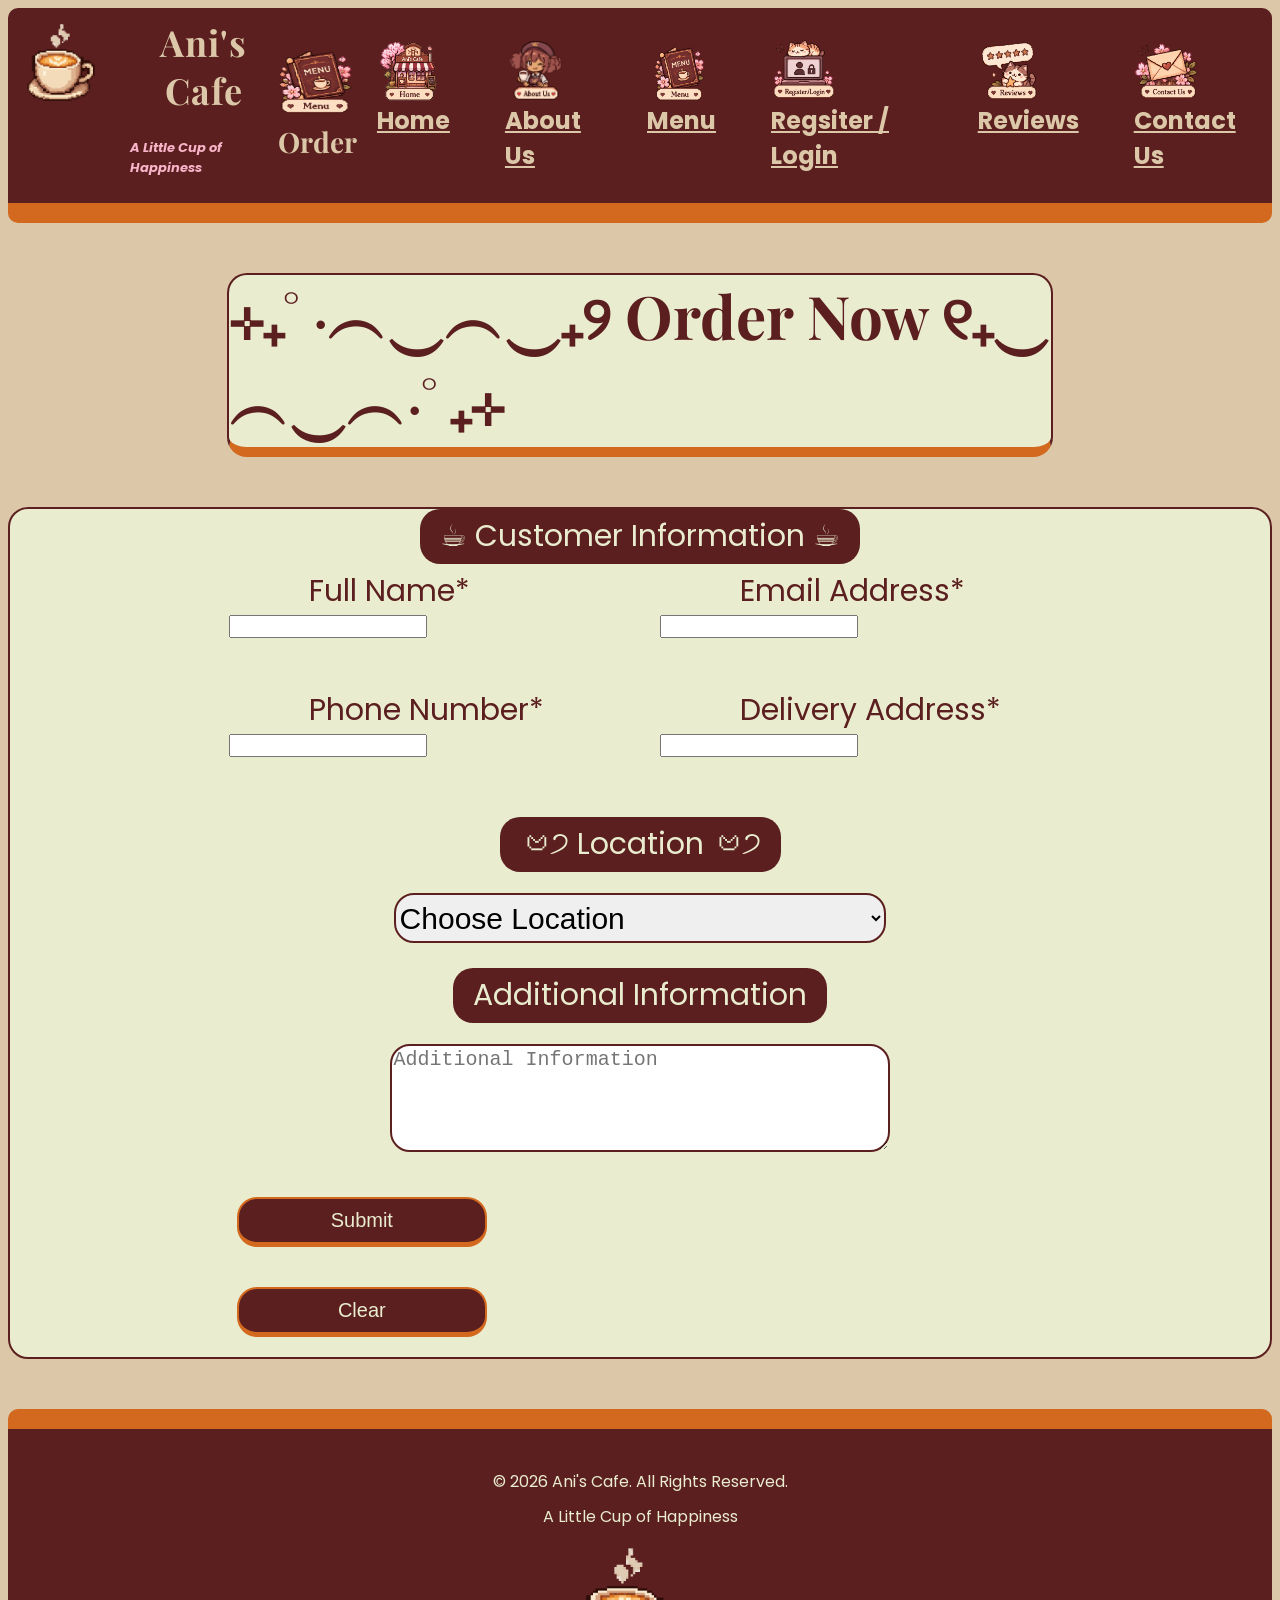
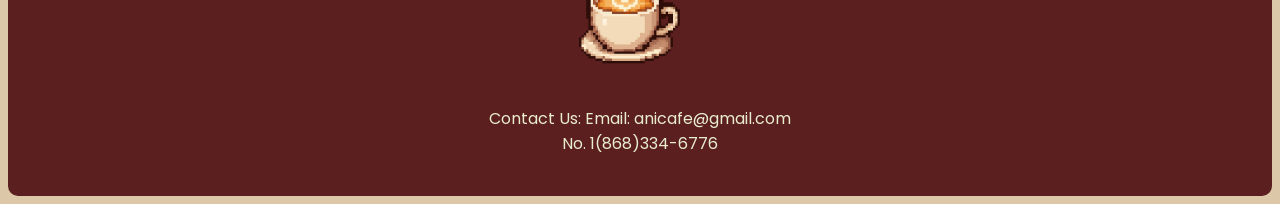
<file: order.html>
<!DOCTYPE html>
<html lang = "en-US">
	<head>
	<meta charset = "UTF-8">
	<meta name ="viewport" content = "width=device-width , initial-scale = 1.0">
	<meta name = "description" content =" An online cafe">
	<link rel="stylesheet" href = "stylesheet.css">
	<title> Ani's Cafe </title>

	</head>
	<body>
	<header>
	<div class = "title">
	
		<img src = "IMAGES/coffee.png" alt = "coffee logo">
		<div>
		<h1 class = "logo"> Ani's Cafe </h1>
		<p><br><b><i> A Little Cup of Happiness</i></b> </p>
		</div>
	</div>
	<h2 class = "home" ><img src ="IMAGES/menulogo1.png" alt = "menu logo"> <br> Order </h2>
	
	<div class= "nav">
	
	<ul>
	
		<li>
		<h2> 
		<a href = "index.html">
		<img src ="IMAGES/homelogo1.png" alt= "home logo"> Home </a></h2>
		</li>
		
		<li>
		<h2>
		<a href = "aboutus.html">
		<img src ="IMAGES/aboutuslogo.png" alt= "about us logo">About Us </a></h2>
		</li>
		
		<li>
		<h2>
		<a href = "menu.html"> 
		<img src ="IMAGES/menulogo1.png" alt= "order logo">Menu </a></h2>
		</li>
		
		<li>
		<h2>
		<a href = "registerlogin.html"> 
		<img src ="IMAGES/registerlogo1.png" alt= "register login logo">Regsiter / Login </a></h2>
		</li>
		
		<li> 
		<h2>
		<a href = "reviews.html"> 
		<img src ="IMAGES/reviewslogo1.png" alt= "reviews logo">Reviews </a></h2>
		</li>
		
		<li>
		<h2>
		<a href = "contactus.html"> 
		<img src ="IMAGES/contactuslogo1.png" alt= "contact us logo">Contact Us </a></h2>
		</li>
		
	</ul>
	
	</div>
	
	</header>
	<main>
	<section class = "ordersection">
		<h2 class ="orderhead"> ⊹₊˚‧︵‿︵‿₊୨ Order Now ୧₊‿︵‿︵‧˚₊⊹</h2>
		
		<form class = "info">
			
			<fieldset class = "infocust">
				
				<legend> ☕︎ Customer Information ☕︎</legend>
					<div class = "custinfo">
						<div class = "part1">
							<label for = "name"> Full Name* </label>
							<input type ="text" id ="name" name= "name" required>
							
							<label for ="number"> Phone Number*</label>
							<input type = "tel" id = "number" name ="number" required>
						</div>
						<div class = "part2">
							<label for = "email"> Email Address*</label>
							<input type = "email" id = "email" name = "email" required>
							
							<label for = "delivery"> Delivery Address*</label>
							<input type ="text" id = "delivery" name = "delivery" required>
						</div>
					</div>
					
				
			</fieldset>
			<fieldset >
				<legend class = "locate"> 𑄝੭ Location 𑄝੭ </legend>
					<div>
						<select id = "select"  name = "select" required>
							<option value ="" selected disabled> Choose Location
							<option value ="Port of Spain">Port of Spain
							<option value = "Chaguanas"> Chaguanas
							<option value = "San Fernando"> San Fernando
							
						</select>	
					</div>
			</fieldset>
			<fieldset>
				<legend> Additional Information </legend>
				<div>
				<textarea name ="additionalinformation" placeholder = "Additional Information"></textarea>
				</div>
		
			
			</fieldset>
			
			<button type = "submit" onclick = "alert ('Your Order is processed')"> Submit</button>
			<button type = "reset"> Clear</button>
		
		</form>
		
			
		
	</section>
	</main>
	<footer>
		<p> &copy; 2026 Ani's Cafe. All Rights Reserved. </p>
		<p> A Little Cup of Happiness </p>
		<img src = "IMAGES/coffee.png" alt = "coffee logo">
		<p> Contact Us: Email: anicafe@gmail.com <br> No. 1(868)334-6776</p>
	</footer>
	</body>
	</html>
</file>
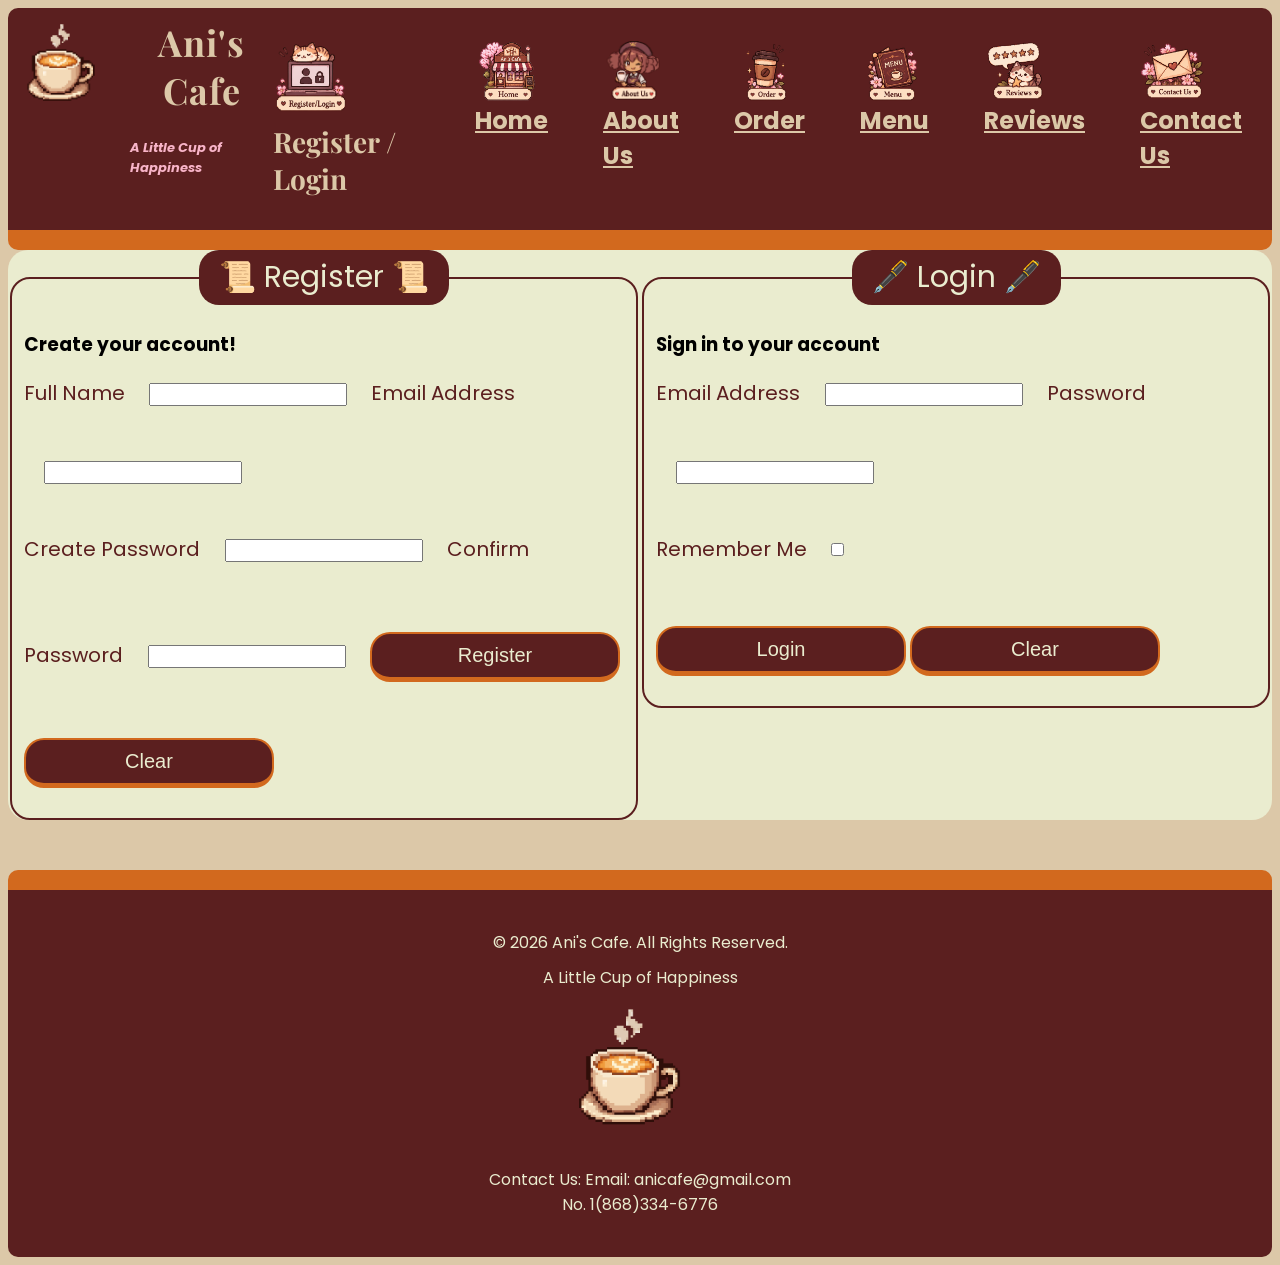
<file: registerlogin.html>
<!DOCTYPE html>
<html lang = "en-US">
	<head>
	<meta charset = "UTF-8">
	<meta name ="viewport" content = "width=device-width , initial-scale = 1.0">
	<meta name = "description" content =" An online cafe">
	<link rel="stylesheet" href = "stylesheet.css">
	<title> Ani's Cafe </title>

	</head>
	<body>
	<header>
	<div class = "title">
	
		<img src = "IMAGES/coffee.png" alt = "coffee logo">
		<div>
		<h1 class = "logo"> Ani's Cafe </h1>
		<p><br><b><i> A Little Cup of Happiness</i></b> </p>
		</div>
	</div>
	<h2 class = "home" ><img src ="IMAGES/registerlogo1.png" alt = " register login logo"> <br> Register / Login </h2>
	
	<div class= "nav">
	
	<ul>
	
		<li>
		<h2> 
		<a href = "index.html">
		<img src ="IMAGES/homelogo1.png" alt= "home logo"> Home </a></h2>
		</li>
		
		<li>
		<h2>
		<a href = "aboutus.html">
		<img src ="IMAGES/aboutuslogo.png" alt= "about us logo">About Us </a></h2>
		</li>
		
		<li>
		<h2>
		<a href = "order.html"> 
		<img src ="IMAGES/orderlogo1.png" alt= "order logo">Order </a></h2>
		</li>
		
		<li>
		<h2>
		<a href = "menu.html"> 
		<img src ="IMAGES/menulogo1.png" alt= "menu logo">Menu </a></h2>
		</li>
		
		<li> 
		<h2>
		<a href = "reviews.html"> 
		<img src ="IMAGES/reviewslogo1.png" alt= "reviews logo">Reviews </a></h2>
		</li>
		
		<li>
		<h2>
		<a href = "contactus.html"> 
		<img src ="IMAGES/contactuslogo1.png" alt= "contact us logo">Contact Us </a></h2>
		</li>
		
	</ul>
	
	</div>
	</header>
	<main>
			<div >
				<form class ="reglog" action ="userinfo.php" method ="post">
					<fieldset class = "register">
						<legend>📜 Register 📜 </legend>
						<h3> Create your account! </h3>
						
						<label for = "name">Full Name</label>
						<input type = "text" id ="name" name = "name" required>
						
						<label for = "regmail"> Email Address </label>
						<input type = "email" id ="regmail" name ="regmail" required>
						
						<label for = "crpassword"><br> Create Password </label>
						<input type = "password" id ="crpassword" name ="crpassword" required> 
						
						<label for = "copassword"> Confirm Password </label>
						<input type ="password" id = "copassword" name = "copassword" required>
						
						<button type = "submit" onclick = "alert ('You are registered')">Register</button>
						<button type = "reset"> Clear </button>
					</fieldset>
					<fieldset class = "login">
						<legend> 🖋️ Login 🖋️</legend>
						<h3> Sign in to your account </h3>
						<label for = "logmail">Email Address </label>
						<input type = "email" id = "logmail" name = "logmail" required>
						
						<label for = "logpassword"> Password </label>
						<input type = "password" id = "logpassword" name = "logpassword" required>
						
						<label for = "remember"><br>Remember Me</label>
						<input type = "checkbox" id = "remember" name = "remember"> 
						
						<br><button type = "submit" onclick = "alert ('You are logged in')">Login</button>
						<button type = "reset"> Clear </button>
					</fieldset>
				</form>
			</div>
	</main>
	<footer>
		<p> &copy; 2026 Ani's Cafe. All Rights Reserved. </p>
		<p> A Little Cup of Happiness </p>
		<img src = "IMAGES/coffee.png" alt = "coffee logo">
		<p> Contact Us: Email: anicafe@gmail.com <br> No. 1(868)334-6776</p>
	</footer>
	</body>
	</html>
</file>
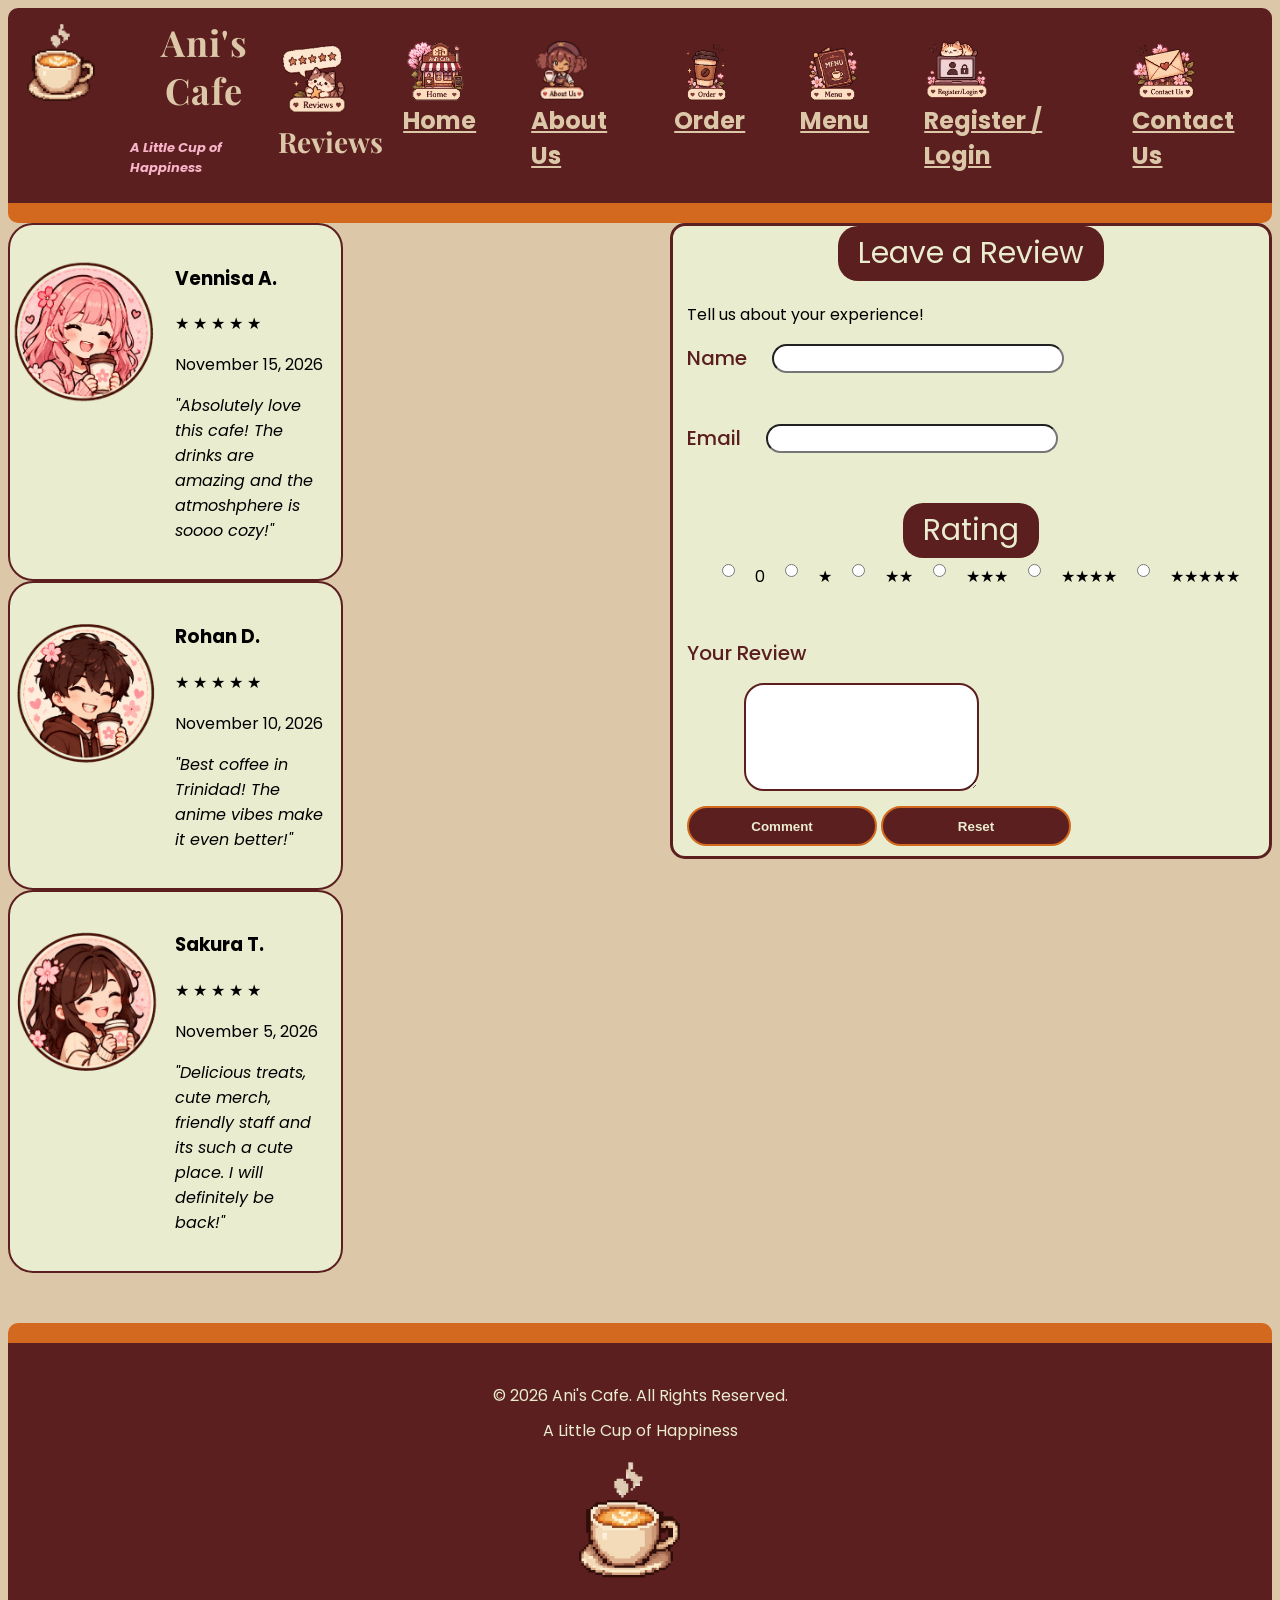
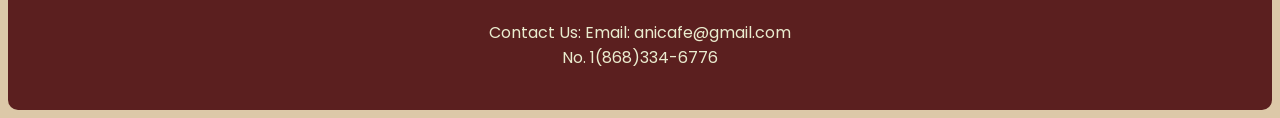
<file: reviews.html>
<!DOCTYPE html>
<html lang = "en-US">
	<head>
	<meta charset = "UTF-8">
	<meta name ="viewport" content = "width=device-width , initial-scale = 1.0">
	<meta name = "description" content =" An online cafe">
	<link rel="stylesheet" href = "stylesheet.css">
	<title> Ani's Cafe </title>

	</head>
	<body>
	<header>
	<div class = "title">
	
		<img src = "IMAGES/coffee.png" alt = "coffee logo">
		<div>
		<h1 class = "logo"> Ani's Cafe </h1>
		<p><br><b><i> A Little Cup of Happiness</i></b> </p>
		</div>
	</div>
	<h2 class = "home" ><img src ="IMAGES/reviewslogo1.png" alt = " reviews logo"> <br> Reviews </h2>
	
	<div class= "nav">
	
	<ul>
	
		<li>
		<h2> 
		<a href = "index.html">
		<img src ="IMAGES/homelogo1.png" alt= "home logo"> Home </a></h2>
		</li>
		
		<li>
		<h2>
		<a href = "aboutus.html">
		<img src ="IMAGES/aboutuslogo.png" alt= "about us logo">About Us </a></h2>
		</li>
		
		<li>
		<h2>
		<a href = "order.html"> 
		<img src ="IMAGES/orderlogo1.png" alt= "order logo">Order </a></h2>
		</li>
		
		<li>
		<h2>
		<a href = "menu.html"> 
		<img src ="IMAGES/menulogo1.png" alt= "menu logo">Menu </a></h2>
		</li>
		
		<li> 
		<h2>
		<a href = "registerlogin.html"> 
		<img src ="IMAGES/registerlogo1.png" alt= "register / login logo">Register / Login </a></h2>
		</li>
		
		<li>
		<h2>
		<a href = "contactus.html"> 
		<img src ="IMAGES/contactuslogo1.png" alt= "contact us logo">Contact Us </a></h2>
		</li>
		
	</ul>
	
	</div>
	</header>
	<main>
		<div class = "revcom">
			<div class = "reviews">
				<div class = "review1">
					<div><img src = "IMAGES/vareview.png" alt = "picture of customer"></div>
					<div class = "reviewinfo">
					<h3> Vennisa A.</h3> <p>   ★ ★ ★ ★ ★ </p>
					
					<p> November 15, 2026<p>
					<p> <i> &quot;Absolutely love this cafe! The drinks are amazing and the atmoshphere is soooo cozy!&quot; </i> </p>
					</div>
				</div>
				<div class = "review2">
					<div><img src = "IMAGES/rdreviewer2.png" alt = "picture of customer"></div>
					<div class = "reviewinfo">
					<h3> Rohan D.</h3> <p>   ★ ★ ★ ★ ★ </p>
					
					<p> November 10, 2026<p>
					<p> <i> &quot;Best coffee in Trinidad! The anime vibes make it even better!&quot; </i> </p>
					</div>
				</div>
				<div class = "review3">
					<div><img src = "IMAGES/streviewer1.png" alt = "picture of customer"></div>
					<div class = "reviewinfo">
					<h3> Sakura T.</h3> <p>   ★ ★ ★ ★ ★ </p>
					
					<p> November 5, 2026<p>
					<p> <i> &quot;Delicious treats, cute merch, friendly staff and its such a cute place. I will definitely be back!&quot; </i> </p>
					</div>
				</div>
			</div>
			
			<div class = "comment">
				<form>
					<fieldset class = "custreview">
						<legend> Leave a Review </legend>
						<p> Tell us about your experience!</p>
						<div class = "accrev">
							<label for = "name">Name </label>
							<input type = "text" id = "name" name = "name">
							<br>
							<label for = "mail">Email </label>
							<input type = "email" id = "mail" name = "mail">
							<br>
							<fieldset class = "ratings" >
							<legend> Rating </legend><br>
							
							<input type = "radio" name =" rating" value = "0 stars"> 0 
							
							<input type = "radio" name =" rating" value = "1 star"> ★
							
							<input type = "radio" name =" rating" value = "2 star"> ★★
					
							<input type = "radio" name =" rating" value = "3 star"> ★★★
						
							<input type = "radio" name =" rating" value = "4 star"> ★★★★
							
							<input type = "radio" name =" rating" value = "5 star"> ★★★★★
							<br>
							</fieldset>
							<label for ="review"> Your Review</label>
							<textarea id = "review" name ="review"></textarea>
						</div>
						
						<button type ="submit" onclick = "alert ('Thank you for your review')">Comment</button>
						<button type= "reset"> Reset </button>
					</fieldset>
				</form>
			</div>
		</div>
	</main>
	<footer>
		<p> &copy; 2026 Ani's Cafe. All Rights Reserved. </p>
		<p> A Little Cup of Happiness </p>
		<img src = "IMAGES/coffee.png" alt = "coffee logo">
		<p> Contact Us: Email: anicafe@gmail.com <br> No. 1(868)334-6776</p>
	</footer>
	</body>
	</html>
</file>
<file: stylesheet.css>
@import url('https://fonts.googleapis.com/css2?family=Playfair+Display:ital,wght@0,400..900;1,400..900&family=Poppins:ital,wght@0,100;0,200;0,300;0,400;0,500;0,600;0,700;0,800;0,900;1,100;1,200;1,300;1,400;1,500;1,600;1,700;1,800;1,900&display=swap');
body{
	background-color:#DCC8A8; 
	
	font-family:"Poppins" ,sans-serif;
}
.menumain{
	background-image:url("IMAGES/pumpkinbord.png");
	
	background-repeat:repeat;
	background-position:center top;
	background-size:100% auto;
	
}
header{
	background-color: #5B1F1F;
	padding: 10px;
	display: flex;
	justify-content:space-between;
	
	border-bottom: 20px solid #D2691E;
	border-radius:10px;
}
.home {
	font-family:"Playfair Display", serif;
	font-size: 28px;
	color: #DCC8A8;
}
.home img{
	width:75px;
	height:75px;
	
}
.nav ul {
	display:flex;
	justify-content:center;
	gap:15px;
	margin:0;
	padding:0;
}
.nav li a{
	flex-direction:column;
	display:flex;
	color: #DCC8A8;
}
.nav img{
	width:65px;
	height:65px;
	object-fit:contain;
}
.title img{
	width: 100px;
	height:100px;
}
.title{
	display:flex;
	gap: 12px;
}
.title p{
	font-size: 13px;
	color:#F8B4C8;
	margin: 4px 0 0;
}
.title	h1{
	margin: 0;
}
.title div{
	display:flex;
	flex-direction:column;
	align-items:flex-start;
}
header a , header li{
	display:inline;
	padding-inline: 10px;
	color: #DCC8A8;
}

.menulink a:hover{
	color:#F4C430;
}
.logo{
	font-family:"Playfair Display", serif;
	font-size:36px;
	color:#DCC8A8;
	letter-spacing: 1px;
	
}
.welcomes{
	display:flex;
	align-items:center;
	gap:40px;
	margin-top:5px;
	background-image:url("IMAGES/cafeback.png");
	background-size:cover;
	background-position:center;
	background-repeat:no-repeat;
	
	padding: 60px;
	min-height:650px;
	box-sizing:border-box;
}

.welcome p {
	font-size:24px;
	color:#5B1F1F;
	margin:0;
}
.welcome h2{
	font-family:"Playfair Display", serif;
	font-size:48px;
	margin:0 0 20px;
	color:#5B1F1F;
	
}

.aboutus {
	background-image:url("IMAGES/cafeback.png");
	background-size:cover;
	background-position:center 20%;
	background-repeat:no-repeat;
	min-height:350px;
	
}
.acontent{
	padding-top:50px;
	
}
.acontent h2{
	font-family:"Playfair Display", serif;
	font-size:48px;
	color:#5B1F1F;
	margin-left:20%;
}
.acontent p{
	font-size: 30px;
	
	color:#5B1F1F;
	margin-left:20%
}

.story{
	background-color:#EAECCF;
	border-radius:20px;
	border:3px solid #5B1F1F;
	border-bottom:20px solid #5B1F1F;
}
.storycontent{
	display:flex;
	gap:30px;
	padding:30px;
}
.storycontent > div{
	width:50%;
}
.storycontent h2{
	text-align:center;
	font-family:"Playfair Display", serif;
	color:#5B1F1F;
}
.storycontent p{
	color:#5B1F1F;
}
.story img{
	width:100%;
	height:350px;
	object-fit:cover;
}
h1{
	text-align: center;
	color: #DCC8A8;
	}

.welcome{
	width:45%;
	text-align:center;
	flex-shrink: 0;
	margin-top: -70px;
}
.menulink{
	background-color:#D2691E;
	width:fit-content;
	margin:25px auto;
	padding: 10px 25px;

	border-radius: 5px;
	border-bottom: 10px solid #5B1F1F;
	
}

.nav a:hover{
	color:#D2691E;
}
.nav a:active{
	color:#F8B4C8;
}
.menulink a:hover{
	color:#5B1F1F;
}
.obj{
	background-color:#EAECCF;
	width:60%;
	border:1px solid #5B1F1F;
	border-bottom: 10px solid #5B1F1F;
	border-radius:2rem;
	margin:50px auto;
	position:relative;
	
	

}
.obj h2{ 
	text-align: center;
	color:#5B1F1F;
	margin: 15px 0;
}
.obj h2::before,
.obj h2::after
{ 
	content:"";
	position:absolute;
	top:50%;
	width:30%;
	height:4px;
	border-radius:2rem;
	background-color: #5b1f1f;
}
.obj h2::before{
	right:100%;
}
.obj h2::after{
	left:100%;
}
.obj img{
	width:100px;
	height:180px;
	
	
}
.obj li{
	text-align:center;
	font-size:18px;
	color:#5b1f1f;
	width:100px;
}
.obj ul{
	display: flex;
	justify-content:center;
	gap:20px;
	list-style:none;
	padding: 20px;
}
.obj li p{
	margin-top: 5px;
}
.objectives{
	background-color:#5b1f1f;
	border:2px solid #EAECCF;
	list-style-image:url("IMAGES/coffee.gif");
	width:60%;
	border-bottom: 20px solid #EAECCF;
	border-radius:2rem;
	margin:auto;
	
	
}
.objectives h2{
	text-align:center;
	color:#EAECCF;
}
.objectives li{
	width: fit-content;
	margin:auto;
	text-align:left;
	color:#EAECCF;
}
footer{
	background-color:#5B1F1F;
	color:#DCC8A8;
	text-align:center;
	
	padding:30px 0;
	margin-top:50px;
	border-top: 20px solid #D2691E;
	border-radius: 10px;
}
footer p{
	margin: 10px;
	font-size:16px;
	color:#EAECCF;
}
footer img{
	width: 150px;
	height:150px;
}

.underhead{
	background-image:url("IMAGES/cafeleaves.gif");
	background-repeat:no-repeat;
	background-position:center;
	background-size: 100% 100%;
	
}
.mission, .values{
	background-color:#EAECCF;
	border-radius:20px;
	border:3px solid #5B1F1F;
	border-bottom:20px solid #5B1F1F;
	
	display:flex;
	align-items:center;
	justify-content:space-between;
	gap:30px;
	padding:30px;
}
.mission img{
	width:200px;
	height:150px;
}
.mission h2{
	text-align:center;
	font-family:"Playfair Display", serif;
	color:#5B1F1F;
}
.mission p{
	text-align:right;
	color:#5B1F1F;
}

.values img{
	width:200px;
	height:150px;
	
	
}
.values h2{
	text-align:center;
	font-family:"Playfair Display", serif;
	color:#5B1F1F;
}
.valcont ul{
	color:#5B1F1F;
	list-style-image:url("IMAGES/coffeehotre.gif ");
	text-align:left;
}
.missionval{
	display:flex;
	gap:20px;
	margin:20px;
}
.mission, .values{
	width:50%;
	margin:0;
	box-sizing:border-box;
}
.special{
	background-color:#EAECCF;
	border-radius:20px;
	border:3px solid #5B1F1F;
	border-bottom:20px solid #5B1F1F;
	
	
}
.specialty{
	display:flex;
	gap:30px;
	padding:30px;
	color:#5B1F1F;
	
}
.specialty div{
	margin-right: 15%;
}
.special img{
	width:100px;
	height:150px;
}
.special h2, .titlesub h2{
	width:100%;
	text-align:center;
	font-family:"Playfair Display", serif;
	color:#5B1F1F;
}
.titlesub{
	
	background-color:#EAECCF;
	width:30%;
	border-radius:20px;
	text-align:center;
	margin:0;
	border:2px solid #5B1F1F;
	border-bottom: 20px solid #5B1F1F;
	padding: 0 30px;
}
.titlemenu{
	display:flex;
	margin:30px 33%;
	width:60%;
	
	
}
.coffeelogo img{
	width:100px;
	height:100px;
}
.titlesub p{
	color:#5B1F1F;
}
#hotdrinks ,#colddrinks,#savsweet, #pastries, #cakes, #featured, #merch{
	
	display:flex;
	margin-top: 20px;
}
#menu1 h2{
	display:flex;
	background-color:#5B1F1F;
	border:1px solid #5B1F1F;
	border-bottom: 10px solid #D2691E;
	width:30%;
	text-align:center;
	border-radius:20px;
	color:#EAECCF;
	margin: 30px auto;
	
}
#menu2 h2, #menu3 h2 , #menu0 h2, #merch h2, #menu1 h2{
	display:flex;
	justify-content:center;
	background-color:#5B1F1F;
	border:1px solid #5B1F1F;
	border-bottom: 10px solid #D2691E;
	width:30%;
	text-align:center;
	border-radius:20px;
	color:#EAECCF;
	margin: 30px auto;
	
}
.menus{
	margin-left:15%;
	width: 60%;
	padding:40px 20px 20px;
	
	
}
#hotdrinks > div , #colddrinks > div,#savsweet > div, #pastries > div, #cakes > div, #featured > div, #merch > div{
	padding:20px;
	width:fit-content;
	margin:20px;
}
.menus h3 , .menus p{
	text-align:center;
	color:#5B1F1F;
	
}

#featured img{
	width: 50px;
	height: 100px;
}
#hotdrinks > div, #colddrinks > div ,#savsweet > div, #pastries > div, #cakes > div, #featured > div, #merch > div{
	
	padding:20px;
	background-color:#EAECCF;
	border-radius: 10px ;
	width:fit-content;
	margin: 20px;
	border-right:20px solid #5B1F1F;
	border-left: 1px solid #5B1F1F;
	border-top: 2px solid #5B1F1F;
	border-bottom:1px solid #5B1F1F;
	
	
}
#pastries img, #savsweet img , #cakes img, #hotdrinks img, #merch img{
	width:100px;
	height:100px;
}

#colddrinks img , #featured img{
	width:70px;
	height:100px;
}

.menus img{
	
	display:flex;
	
	margin:0 auto;
}
.menudivide nav ul{
	
	gap: 20px;
	list-style:none;
	margin: 100% 10px auto;
	padding-top:10px;
	width:80%;
	background-color:#EAECCF;
	border:2px solid #5B1F1F;
	border-radius:20px;
	
}
.menudivide nav li a{
	color:#5B1F1F;
}
.menudivide{
	position:fixed;
	top:10px;
	
}
input[type = "number"]{
	width:30px;
	height:20px;
	font-size:15px;
	
	
}
input{
	font-size:15px;
	color:#5B1F1F;
	margin: 0 20px 0;
}
label{
	color:#5B1F1F;
	font-size:20px;
	
}
.menus{
	display:flex;
	flex-direction:column;
	justify-content:center;
}
.orderbutton {
	width:650px;
	height:100px;
	display:flex;
	margin: auto;
	font-size:50px;
	text-align:center;
	font-weight:700;
	background-color:#5B1F1F;
	border-top:20px solid #D2691E;
	border-bottom: 2px solid #D2691E;
	border-left:3px solid #D2691E;
	border-right: 3px solid #D2691E;
	border-radius: 50px;
	justify-content:center;
	align-items:center;
	text-decoration:none;
}
.orderbutton a{
	text-decoration:none;
	color:#EAECCF;
}
.info legend{
	display:flex;
	text-align:center;
	width:fit-content;
	padding: 5px 20px;
	margin:auto;
	background-color:#5B1F1F;
	color:#EAECCF;
	border-radius:20px;
	font-size:30px;
}

.info{
	background-color:#EAECCF;
	color:#5B1F1F;
	border: 2px solid #5B1F1F;
	border-radius:20px;
	
	
}
.custinfo{
	
	display:flex;
	justify-content:center;
	
}
.custinfo label{
	font-size:30px;
	margin-left:100px;
}
.custinfo label , input{
	margin-bottom:50px;
	
}
.orderhead{
	display:flex;
	margin:50px auto 50px;
	font-family:"Playfair Display", serif;
	background-color:#EAECCF;
	color:#5B1F1F;
	border-radius:20px;
	font-size:60px;
	width:65%;
	border:2px solid #5B1F1F;
	border-bottom: 10px solid #D2691E;
}
.ordersection fieldset{
	border-style:none;
}
.part1,.part2{
	width:35%;
}
select{
	border:2px solid #5B1F1F;
	width:40%;
	height:50px;
	border-radius:20px;
	font-size:30px;
	display:flex;
	margin:15px auto;
}
textarea{
	border:2px solid #5B1F1F;
	width:40%;
	height:100px;
	border-radius:20px;
	font-size:20px;
	display:flex;
	margin:15px auto;
}
.ordersection button{
	display:inline;
	margin: 20px 18%;
	width:250px;
	height:50px;
	color:#EAECCF;
	text-align:center;
	border:2px solid #D2691E;
	border-bottom:5px solid #D2691E;
	border-radius:20px;
	font-size:20px;
	background-color:#5B1F1F;
	
	
	
}
.reglog fieldset{
	display:block;
	width:50%;
	height:70%;
	border:2px solid #5B1F1F;
	border-radius:20px;
}
.reglog{
	
	display:flex;
	background-color:#EAECCF;
	border:3px thin #5B1F1F;
	border-radius:20px;
}
.reglog legend{
	display:flex;
	text-align:center;
	width:fit-content;
	padding: 5px 20px;
	margin:auto;
	background-color:#5B1F1F;
	color:#EAECCF;
	border-radius:20px;
	font-size:30px;
}
.reglog button{
	display:inline;
	margin: 20px auto;
	width:250px;
	height:50px;
	color:#EAECCF;
	text-align:center;
	border:2px solid #D2691E;
	border-bottom:5px solid #D2691E;
	border-radius:20px;
	font-size:20px;
	background-color:#5B1F1F;
	
	
	
}
.review1 img , .review2 img , .review3 img{
	margin-top:35px;
	width: 150px;
	height: 150px;
}
.review1,.review2, .review3 {
	width:50%;
	display:flex;
	border: 2px solid #5B1F1F;
	border-radius:25px;
	background-color:#EAECCF;
	
}
.reviewinfo{
	margin:20px 15px;
}
.comment{
	width:50%;
	height:40%;
	background-color:#EAECCF;
	border: 3px solid #5B1F1F;
	border-radius:15px;
	
	
}
.accrev label , .accrev input{
	font-size:20px;
	font-weight:500;
	width:50%;
	height:50%;
	color:#5B1F1F;
	border-radius:20px;
}
.comment textarea{
	margin-left:10%;
}
.custreview{
	border-style:none;
	
	
}
.custreview legend, .message legend{
	display:flex;
	text-align:center;
	width:fit-content;
	padding: 5px 20px;
	margin:auto;
	background-color:#5B1F1F;
	color:#EAECCF;
	border-radius:20px;
	font-size:30px;
	
}
.accrev{
	width:100%;
}
.revcom{
	display:flex;
	width:100%;
}
.comment button{
	background-color:#5B1F1F;
	border: 2px solid #D2691E;
	border-radius:20px;
	width:190px;
	height:40px;
	color:#EAECCF;
	font-weight:900;

}
.contactloc-message fieldset{
	border-style:none;
}
.contactloc-message div, .contactloc-message form{
	font-size: 20px;
	border-radius: 20px;
	width:60%;
	border:3px solid #5B1F1F;
}
.contactloc-message{
	color:#5B1F1F;
	background-color:#EAECCF;
	border-radius: 20px;
	
	display:flex;
}
.message button {
	background-color:#5B1F1F;
	border:2px solid #D2691E;
	border-radius:20px;
	width:190px;
	height:40px;
	color:#EAECCF;
	font-weight:900;
}
.contactus h2{
	background-color:#EAECCF;
	width:30%;
	border-radius:20px;
	text-align:center;
	margin:20px auto;
	border:2px solid #5B1F1F;
	border-bottom: 10px solid #5B1F1F;
	padding: 20px 20px;
	font-family:"Playfair Display", serif;
	font-size:30px;
	color:#5B1F1F;
}


.ratings{
	display:flex;
	border:1px solid #EAECCF;
	
}
.map{
	width:100%;
	height:350px;
	border: 3px solid #5B1F1F;
	border-radius:20px;
}
</file>
